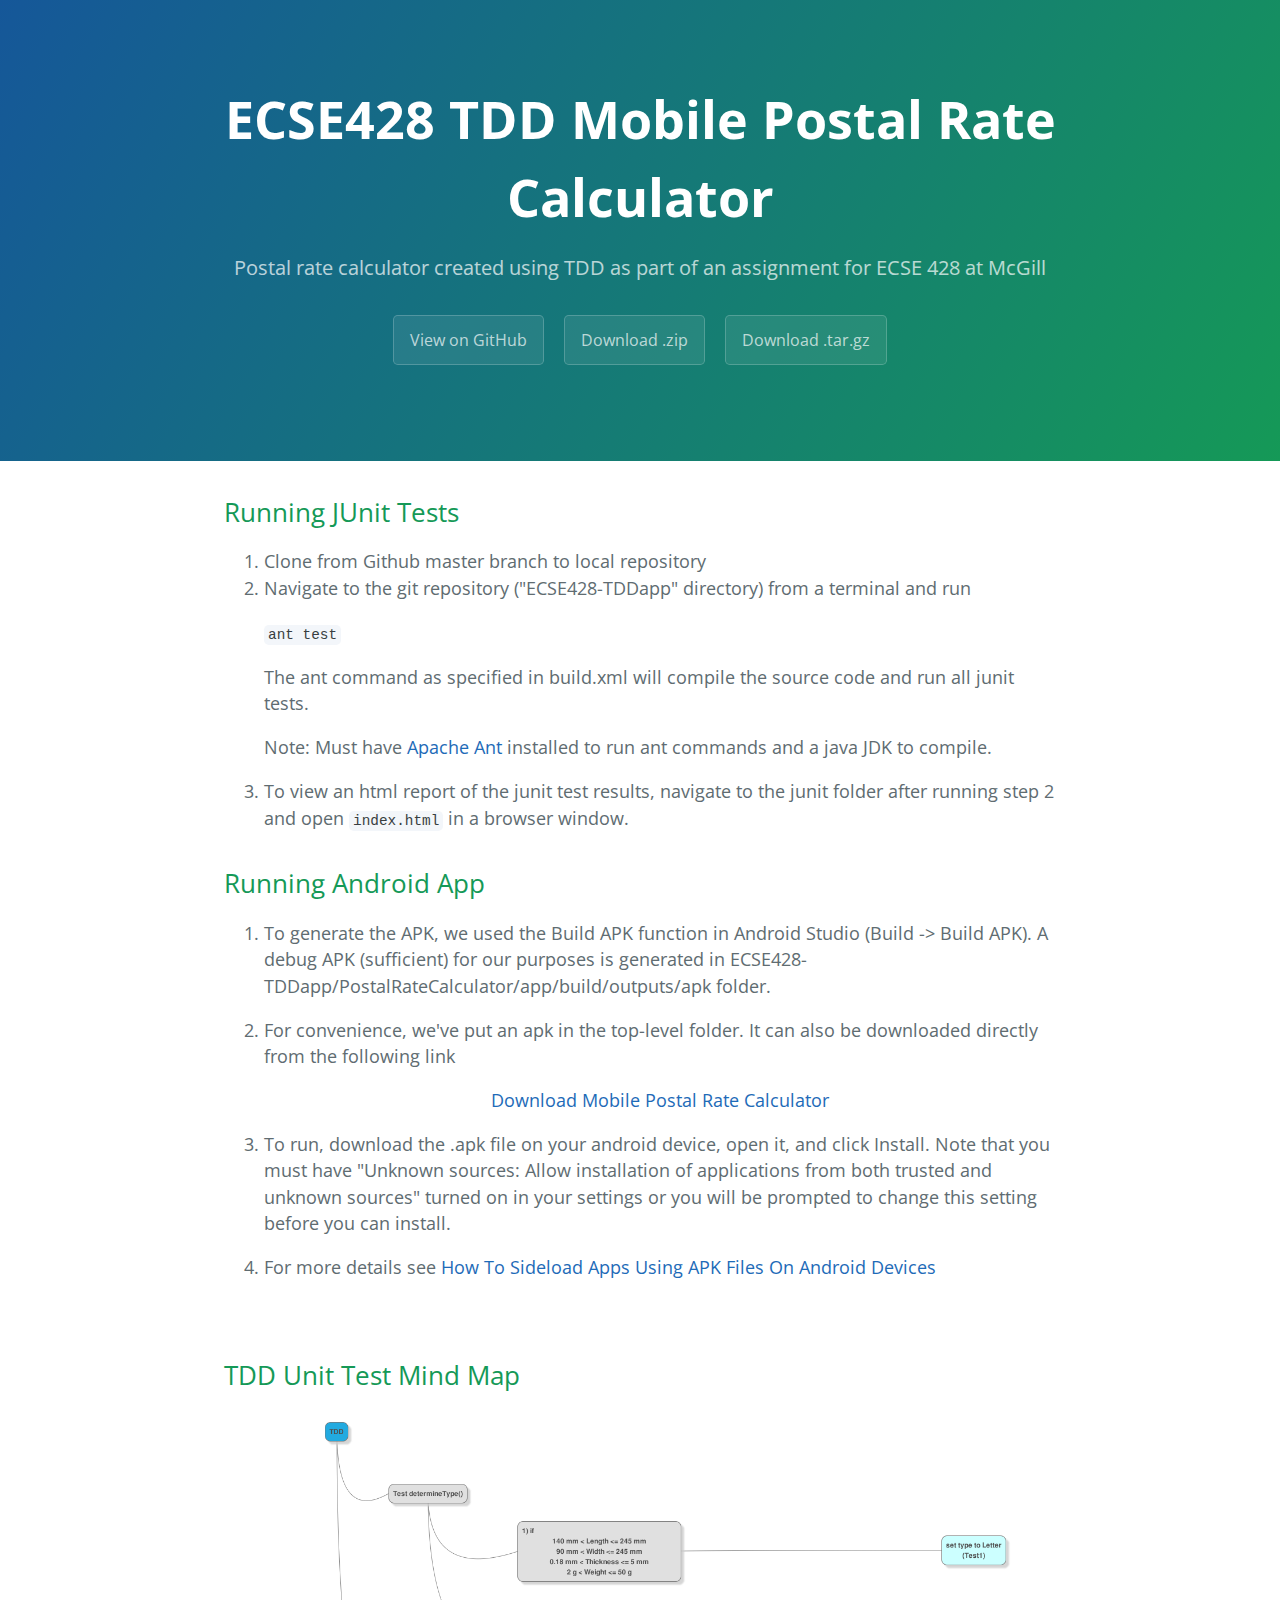
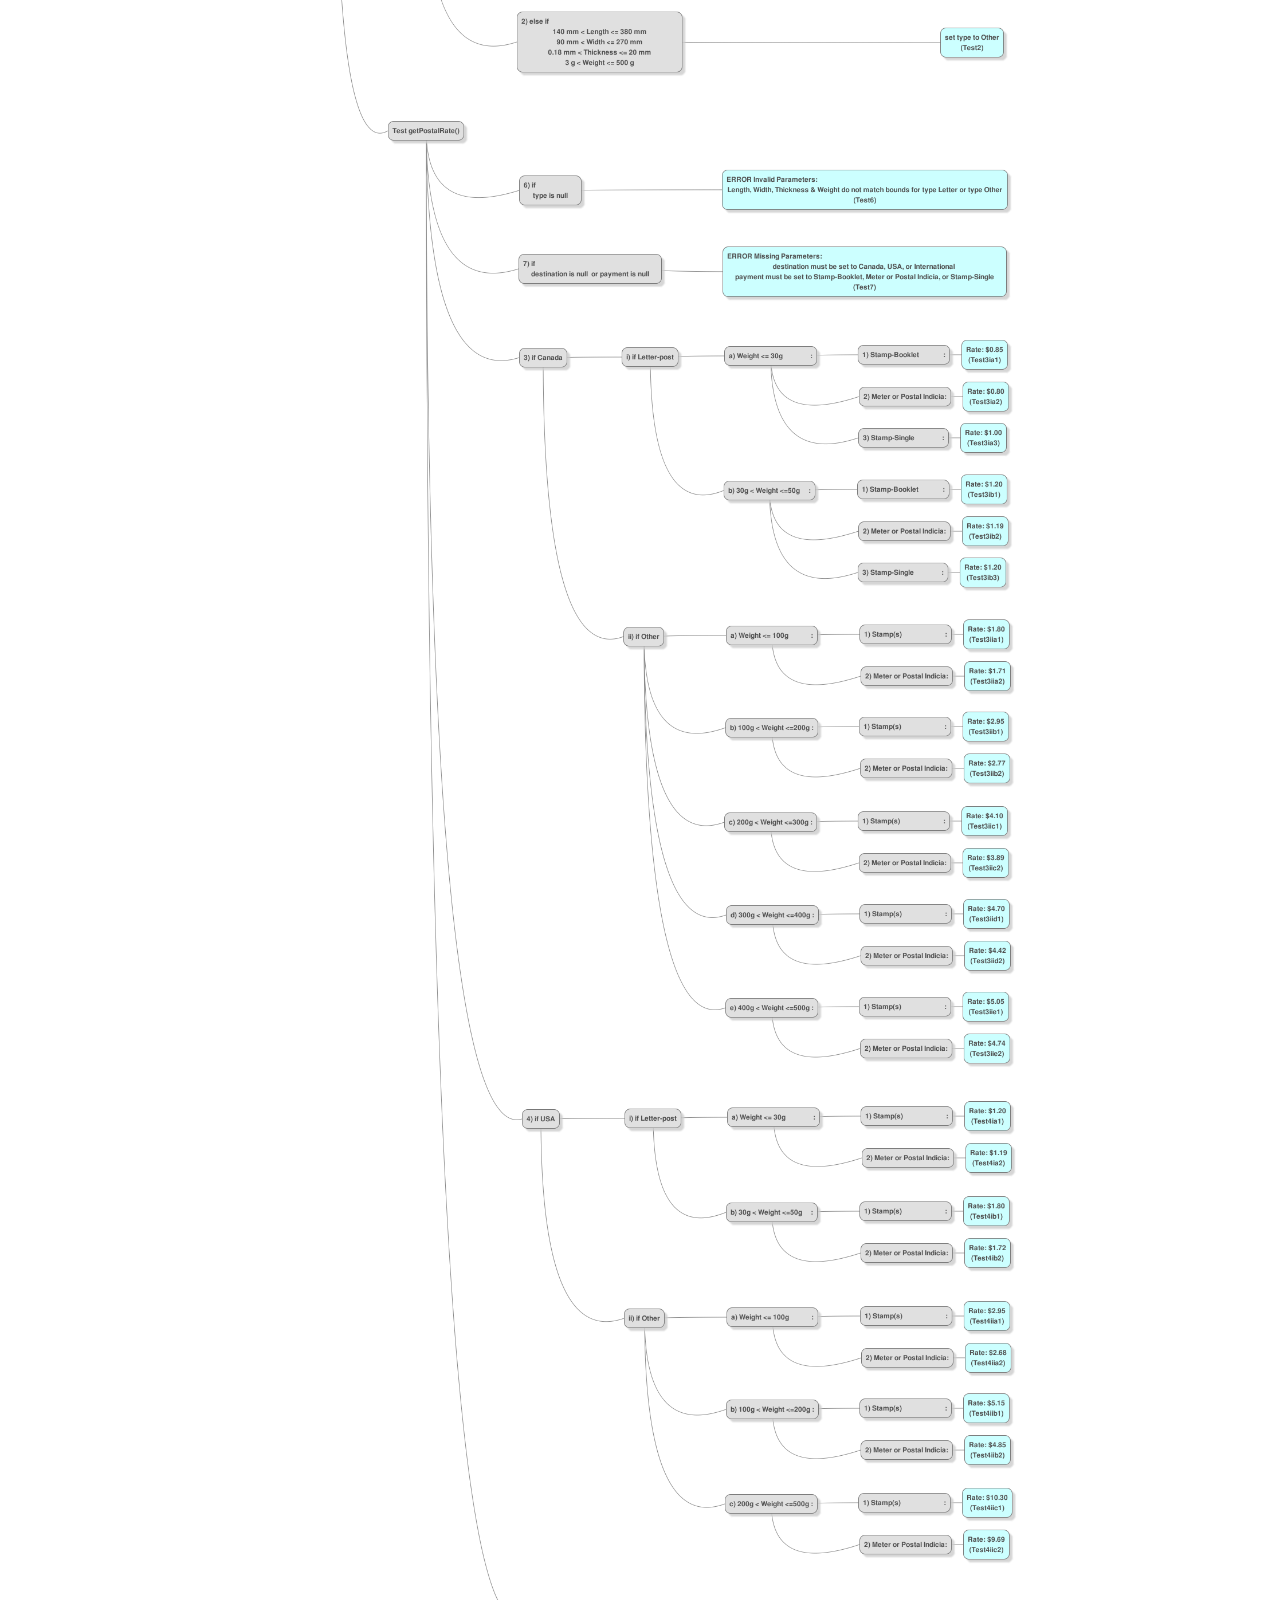
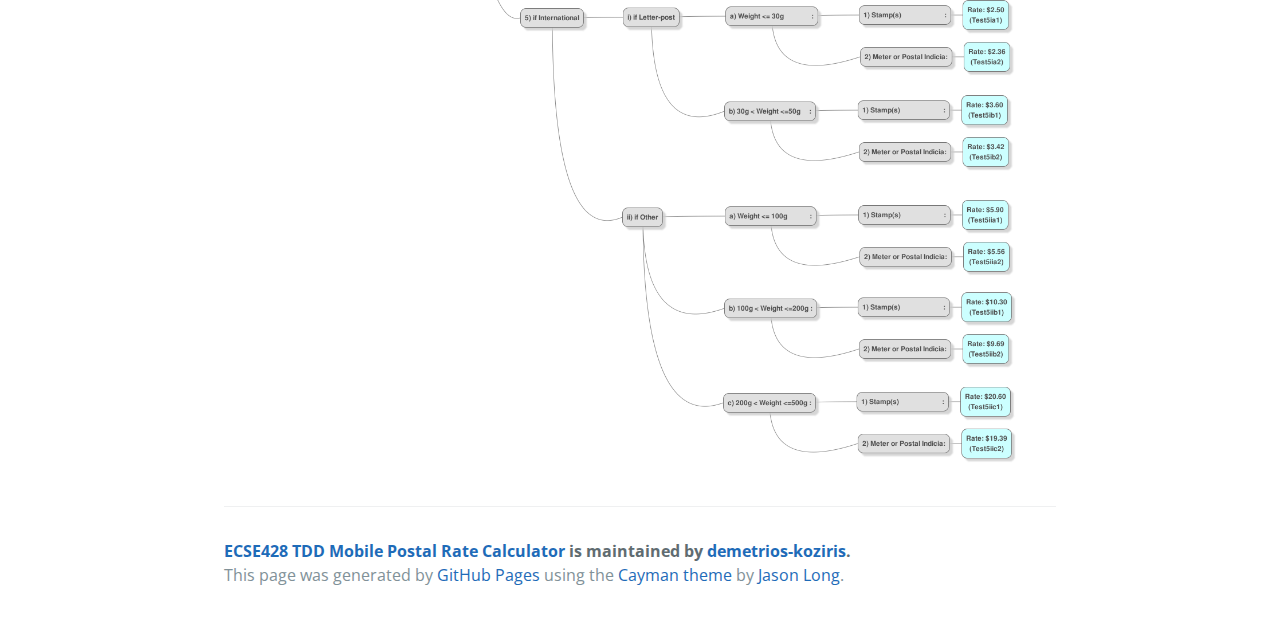
<file: index.html>
<!DOCTYPE html>
<html lang="en-us">
  <head>
    <meta charset="UTF-8">
    <title>ECSE428 TDD Mobile Postal Rate Calculator by demetrios-koziris</title>
    <meta name="viewport" content="width=device-width, initial-scale=1">
    <link rel="stylesheet" type="text/css" href="stylesheets/normalize.css" media="screen">
    <link href='https://fonts.googleapis.com/css?family=Open+Sans:400,700' rel='stylesheet' type='text/css'>
    <link rel="stylesheet" type="text/css" href="stylesheets/stylesheet.css" media="screen">
    <link rel="stylesheet" type="text/css" href="stylesheets/github-light.css" media="screen">
  </head>
  <body>
    <section class="page-header">
      <h1 class="project-name">ECSE428 TDD Mobile Postal Rate Calculator</h1>
      <h2 class="project-tagline">Postal rate calculator created using TDD as part of an assignment for ECSE 428 at McGill</h2>
      <a href="https://github.com/demetrios-koziris/ECSE428-TDDapp" class="btn">View on GitHub</a>
      <a href="https://github.com/demetrios-koziris/ECSE428-TDDapp/zipball/master" class="btn">Download .zip</a>
      <a href="https://github.com/demetrios-koziris/ECSE428-TDDapp/tarball/master" class="btn">Download .tar.gz</a>
    </section>

    <section class="main-content">
      <h2>
<a id="running-junit-tests" class="anchor" href="#running-junit-tests" aria-hidden="true"><span aria-hidden="true" class="octicon octicon-link"></span></a>Running JUnit Tests</h2>

<ol>
<li>Clone from Github master branch to local repository</li>
<li>
<p>Navigate to the git repository ("ECSE428-TDDapp" directory) from a terminal and run </p>

<p><code>ant test</code> </p>

<p>The ant command as specified in build.xml will compile the source code and run all junit tests.</p>

<p>Note: Must have <a href="https://ant.apache.org/bindownload.cgi">Apache Ant</a> installed to run ant commands and a java JDK to compile.</p>
</li>
<li>To view an html report of the junit test results, navigate to the junit folder after running step 2 and open <code>index.html</code> in a browser window. </li>
</ol>

<h2>
<a id="running-android-app" class="anchor" href="#running-android-app" aria-hidden="true"><span aria-hidden="true" class="octicon octicon-link"></span></a>Running Android App</h2>

<ol>
<li><p>To generate the APK, we used the Build APK function in Android Studio (Build -&gt; Build APK). A debug APK (sufficient) for our purposes is generated in ECSE428-TDDapp/PostalRateCalculator/app/build/outputs/apk folder. </p></li>
<li>
<p>For convenience, we've put an apk in the top-level folder. It can also be downloaded directly from the following link</p>

<p align="center">
<a href="https://raw.githubusercontent.com/demetrios-koziris/ECSE428-TDDapp/master/app-debug.apk">Download Mobile Postal Rate Calculator</a>
</p>
</li>
<li><p>To run, download the .apk file on your android device, open it, and click Install. Note that you must have "Unknown sources: Allow installation of applications from both trusted and unknown sources" turned on in your settings or you will be prompted to change this setting before you can install.</p></li>
<li><p>For more details see 
<a href="http://www.digitalcitizen.life/how-sideload-apps-using-apk-files-android-devices">How To Sideload Apps Using APK Files On Android Devices</a></p></li>
</ol>

<p><br></p>

<h2>
<a id="tdd-unit-test-mind-map" class="anchor" href="#tdd-unit-test-mind-map" aria-hidden="true"><span aria-hidden="true" class="octicon octicon-link"></span></a>TDD Unit Test Mind Map</h2>

<p align="center">
  <img src="TDD_MindMap.png">
</p>

      <footer class="site-footer">
        <span class="site-footer-owner"><a href="https://github.com/demetrios-koziris/ECSE428-TDDapp">ECSE428 TDD Mobile Postal Rate Calculator</a> is maintained by <a href="https://github.com/demetrios-koziris">demetrios-koziris</a>.</span>

        <span class="site-footer-credits">This page was generated by <a href="https://pages.github.com">GitHub Pages</a> using the <a href="https://github.com/jasonlong/cayman-theme">Cayman theme</a> by <a href="https://twitter.com/jasonlong">Jason Long</a>.</span>
      </footer>

    </section>

  
  </body>
</html>
</file>
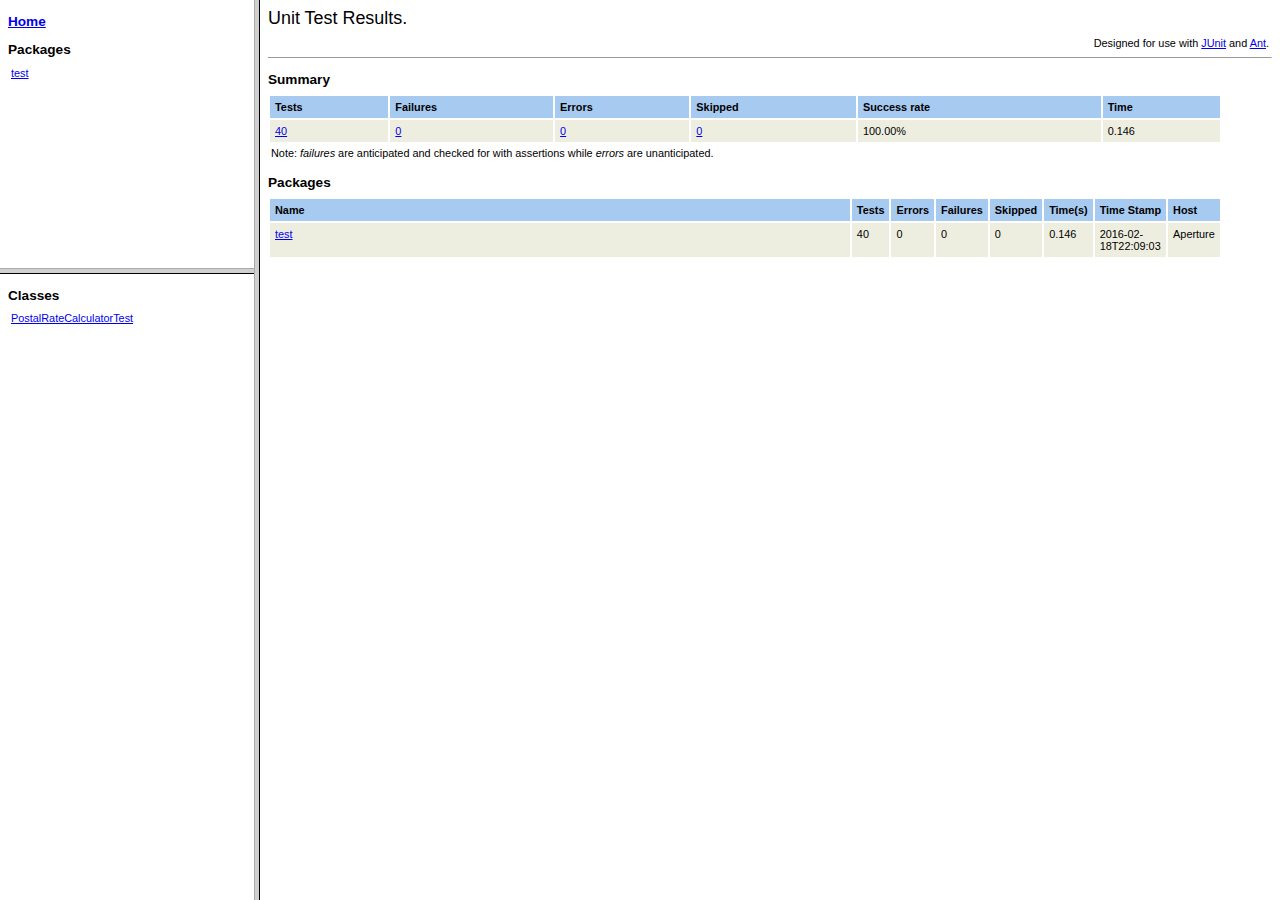
<file: junit/index.html>
<html xmlns:string="xalan://java.lang.String" xmlns:lxslt="http://xml.apache.org/xslt">
<head>
<META http-equiv="Content-Type" content="text/html; charset=UTF-8">
<title>Unit Test Results.</title>
</head>
<frameset cols="20%,80%">
<frameset rows="30%,70%">
<frame src="overview-frame.html" name="packageListFrame">
<frame src="allclasses-frame.html" name="classListFrame">
</frameset>
<frame src="overview-summary.html" name="classFrame">
<noframes>
<h2>Frame Alert</h2>
<p>
                This document is designed to be viewed using the frames feature. If you see this message, you are using a non-frame-capable web client.
            </p>
</noframes>
</frameset>
</html>
</file>
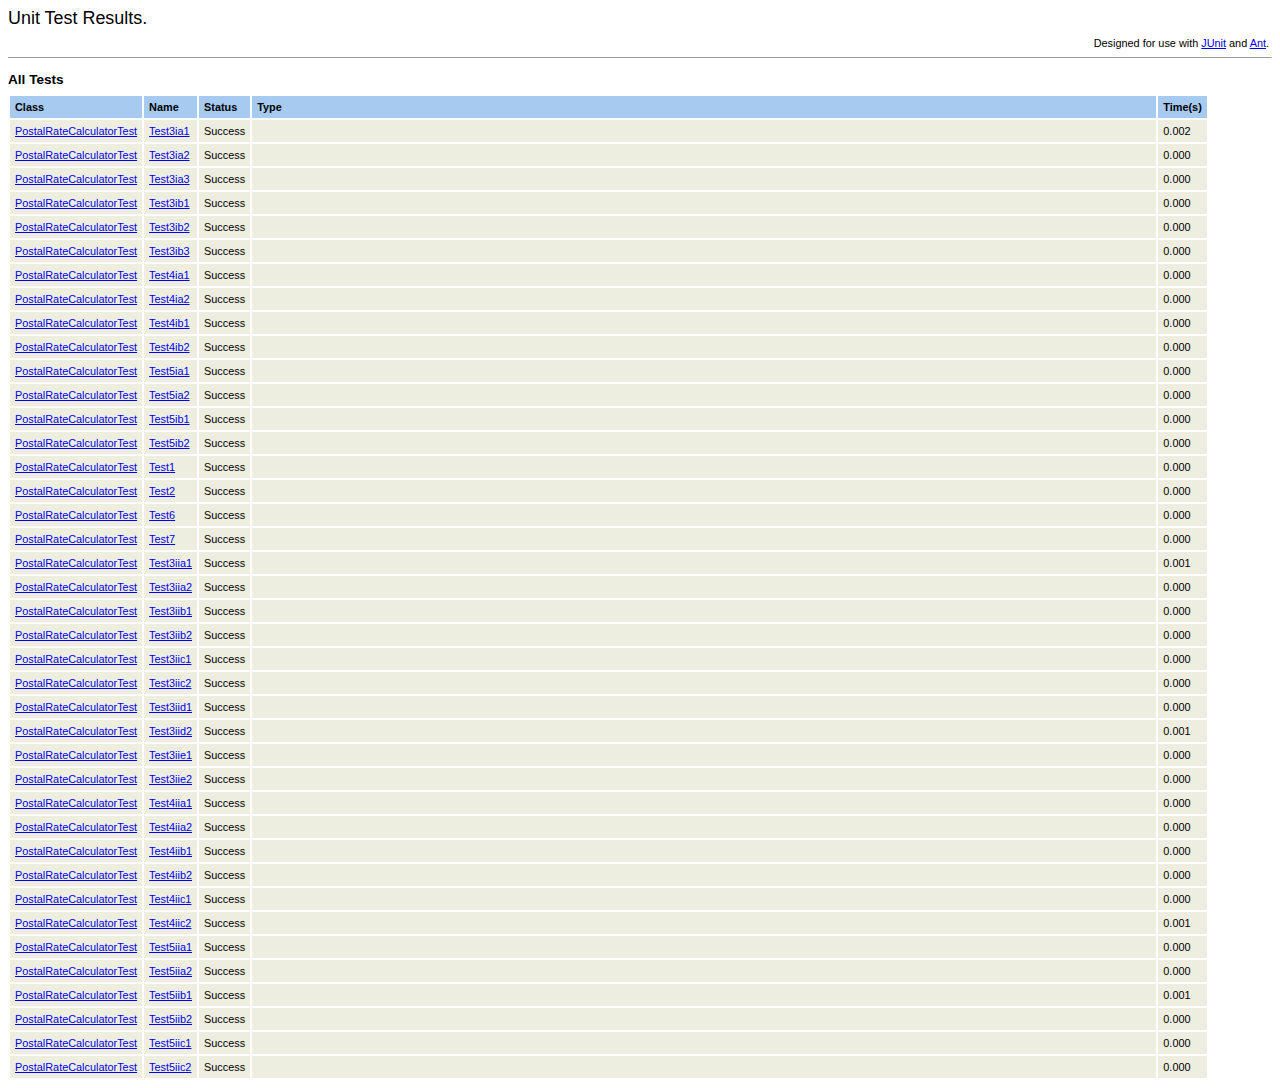
<file: junit/all-tests.html>
<html xmlns:string="xalan://java.lang.String" xmlns:lxslt="http://xml.apache.org/xslt">
<head>
<META http-equiv="Content-Type" content="text/html; charset=UTF-8">
<title>Unit Test Results: All Tests</title>
<link rel="stylesheet" type="text/css" title="Style" href="stylesheet.css">
</head>
<body onload="open('allclasses-frame.html','classListFrame')">
<h1>Unit Test Results.</h1>
<table width="100%">
<tr>
<td align="left"></td><td align="right">Designed for use with <a href="http://www.junit.org/">JUnit</a> and <a href="http://ant.apache.org/">Ant</a>.</td>
</tr>
</table>
<hr size="1">
<h2>All Tests</h2>
<table class="details" border="0" cellpadding="5" cellspacing="2" width="95%">
<tr valign="top">
<th>Class</th><th>Name</th><th>Status</th><th width="80%">Type</th><th nowrap>Time(s)</th>
</tr>
<tr valign="top" class="TableRowColor">
<td><a href="test/0_PostalRateCalculatorTest.html">PostalRateCalculatorTest</a></td><td><a name="Test3ia1"></a><a href="test/0_PostalRateCalculatorTest.html#Test3ia1">Test3ia1</a></td><td>Success</td><td></td><td>0.002</td>
</tr>
<tr valign="top" class="TableRowColor">
<td><a href="test/0_PostalRateCalculatorTest.html">PostalRateCalculatorTest</a></td><td><a name="Test3ia2"></a><a href="test/0_PostalRateCalculatorTest.html#Test3ia2">Test3ia2</a></td><td>Success</td><td></td><td>0.000</td>
</tr>
<tr valign="top" class="TableRowColor">
<td><a href="test/0_PostalRateCalculatorTest.html">PostalRateCalculatorTest</a></td><td><a name="Test3ia3"></a><a href="test/0_PostalRateCalculatorTest.html#Test3ia3">Test3ia3</a></td><td>Success</td><td></td><td>0.000</td>
</tr>
<tr valign="top" class="TableRowColor">
<td><a href="test/0_PostalRateCalculatorTest.html">PostalRateCalculatorTest</a></td><td><a name="Test3ib1"></a><a href="test/0_PostalRateCalculatorTest.html#Test3ib1">Test3ib1</a></td><td>Success</td><td></td><td>0.000</td>
</tr>
<tr valign="top" class="TableRowColor">
<td><a href="test/0_PostalRateCalculatorTest.html">PostalRateCalculatorTest</a></td><td><a name="Test3ib2"></a><a href="test/0_PostalRateCalculatorTest.html#Test3ib2">Test3ib2</a></td><td>Success</td><td></td><td>0.000</td>
</tr>
<tr valign="top" class="TableRowColor">
<td><a href="test/0_PostalRateCalculatorTest.html">PostalRateCalculatorTest</a></td><td><a name="Test3ib3"></a><a href="test/0_PostalRateCalculatorTest.html#Test3ib3">Test3ib3</a></td><td>Success</td><td></td><td>0.000</td>
</tr>
<tr valign="top" class="TableRowColor">
<td><a href="test/0_PostalRateCalculatorTest.html">PostalRateCalculatorTest</a></td><td><a name="Test4ia1"></a><a href="test/0_PostalRateCalculatorTest.html#Test4ia1">Test4ia1</a></td><td>Success</td><td></td><td>0.000</td>
</tr>
<tr valign="top" class="TableRowColor">
<td><a href="test/0_PostalRateCalculatorTest.html">PostalRateCalculatorTest</a></td><td><a name="Test4ia2"></a><a href="test/0_PostalRateCalculatorTest.html#Test4ia2">Test4ia2</a></td><td>Success</td><td></td><td>0.000</td>
</tr>
<tr valign="top" class="TableRowColor">
<td><a href="test/0_PostalRateCalculatorTest.html">PostalRateCalculatorTest</a></td><td><a name="Test4ib1"></a><a href="test/0_PostalRateCalculatorTest.html#Test4ib1">Test4ib1</a></td><td>Success</td><td></td><td>0.000</td>
</tr>
<tr valign="top" class="TableRowColor">
<td><a href="test/0_PostalRateCalculatorTest.html">PostalRateCalculatorTest</a></td><td><a name="Test4ib2"></a><a href="test/0_PostalRateCalculatorTest.html#Test4ib2">Test4ib2</a></td><td>Success</td><td></td><td>0.000</td>
</tr>
<tr valign="top" class="TableRowColor">
<td><a href="test/0_PostalRateCalculatorTest.html">PostalRateCalculatorTest</a></td><td><a name="Test5ia1"></a><a href="test/0_PostalRateCalculatorTest.html#Test5ia1">Test5ia1</a></td><td>Success</td><td></td><td>0.000</td>
</tr>
<tr valign="top" class="TableRowColor">
<td><a href="test/0_PostalRateCalculatorTest.html">PostalRateCalculatorTest</a></td><td><a name="Test5ia2"></a><a href="test/0_PostalRateCalculatorTest.html#Test5ia2">Test5ia2</a></td><td>Success</td><td></td><td>0.000</td>
</tr>
<tr valign="top" class="TableRowColor">
<td><a href="test/0_PostalRateCalculatorTest.html">PostalRateCalculatorTest</a></td><td><a name="Test5ib1"></a><a href="test/0_PostalRateCalculatorTest.html#Test5ib1">Test5ib1</a></td><td>Success</td><td></td><td>0.000</td>
</tr>
<tr valign="top" class="TableRowColor">
<td><a href="test/0_PostalRateCalculatorTest.html">PostalRateCalculatorTest</a></td><td><a name="Test5ib2"></a><a href="test/0_PostalRateCalculatorTest.html#Test5ib2">Test5ib2</a></td><td>Success</td><td></td><td>0.000</td>
</tr>
<tr valign="top" class="TableRowColor">
<td><a href="test/0_PostalRateCalculatorTest.html">PostalRateCalculatorTest</a></td><td><a name="Test1"></a><a href="test/0_PostalRateCalculatorTest.html#Test1">Test1</a></td><td>Success</td><td></td><td>0.000</td>
</tr>
<tr valign="top" class="TableRowColor">
<td><a href="test/0_PostalRateCalculatorTest.html">PostalRateCalculatorTest</a></td><td><a name="Test2"></a><a href="test/0_PostalRateCalculatorTest.html#Test2">Test2</a></td><td>Success</td><td></td><td>0.000</td>
</tr>
<tr valign="top" class="TableRowColor">
<td><a href="test/0_PostalRateCalculatorTest.html">PostalRateCalculatorTest</a></td><td><a name="Test6"></a><a href="test/0_PostalRateCalculatorTest.html#Test6">Test6</a></td><td>Success</td><td></td><td>0.000</td>
</tr>
<tr valign="top" class="TableRowColor">
<td><a href="test/0_PostalRateCalculatorTest.html">PostalRateCalculatorTest</a></td><td><a name="Test7"></a><a href="test/0_PostalRateCalculatorTest.html#Test7">Test7</a></td><td>Success</td><td></td><td>0.000</td>
</tr>
<tr valign="top" class="TableRowColor">
<td><a href="test/0_PostalRateCalculatorTest.html">PostalRateCalculatorTest</a></td><td><a name="Test3iia1"></a><a href="test/0_PostalRateCalculatorTest.html#Test3iia1">Test3iia1</a></td><td>Success</td><td></td><td>0.001</td>
</tr>
<tr valign="top" class="TableRowColor">
<td><a href="test/0_PostalRateCalculatorTest.html">PostalRateCalculatorTest</a></td><td><a name="Test3iia2"></a><a href="test/0_PostalRateCalculatorTest.html#Test3iia2">Test3iia2</a></td><td>Success</td><td></td><td>0.000</td>
</tr>
<tr valign="top" class="TableRowColor">
<td><a href="test/0_PostalRateCalculatorTest.html">PostalRateCalculatorTest</a></td><td><a name="Test3iib1"></a><a href="test/0_PostalRateCalculatorTest.html#Test3iib1">Test3iib1</a></td><td>Success</td><td></td><td>0.000</td>
</tr>
<tr valign="top" class="TableRowColor">
<td><a href="test/0_PostalRateCalculatorTest.html">PostalRateCalculatorTest</a></td><td><a name="Test3iib2"></a><a href="test/0_PostalRateCalculatorTest.html#Test3iib2">Test3iib2</a></td><td>Success</td><td></td><td>0.000</td>
</tr>
<tr valign="top" class="TableRowColor">
<td><a href="test/0_PostalRateCalculatorTest.html">PostalRateCalculatorTest</a></td><td><a name="Test3iic1"></a><a href="test/0_PostalRateCalculatorTest.html#Test3iic1">Test3iic1</a></td><td>Success</td><td></td><td>0.000</td>
</tr>
<tr valign="top" class="TableRowColor">
<td><a href="test/0_PostalRateCalculatorTest.html">PostalRateCalculatorTest</a></td><td><a name="Test3iic2"></a><a href="test/0_PostalRateCalculatorTest.html#Test3iic2">Test3iic2</a></td><td>Success</td><td></td><td>0.000</td>
</tr>
<tr valign="top" class="TableRowColor">
<td><a href="test/0_PostalRateCalculatorTest.html">PostalRateCalculatorTest</a></td><td><a name="Test3iid1"></a><a href="test/0_PostalRateCalculatorTest.html#Test3iid1">Test3iid1</a></td><td>Success</td><td></td><td>0.000</td>
</tr>
<tr valign="top" class="TableRowColor">
<td><a href="test/0_PostalRateCalculatorTest.html">PostalRateCalculatorTest</a></td><td><a name="Test3iid2"></a><a href="test/0_PostalRateCalculatorTest.html#Test3iid2">Test3iid2</a></td><td>Success</td><td></td><td>0.001</td>
</tr>
<tr valign="top" class="TableRowColor">
<td><a href="test/0_PostalRateCalculatorTest.html">PostalRateCalculatorTest</a></td><td><a name="Test3iie1"></a><a href="test/0_PostalRateCalculatorTest.html#Test3iie1">Test3iie1</a></td><td>Success</td><td></td><td>0.000</td>
</tr>
<tr valign="top" class="TableRowColor">
<td><a href="test/0_PostalRateCalculatorTest.html">PostalRateCalculatorTest</a></td><td><a name="Test3iie2"></a><a href="test/0_PostalRateCalculatorTest.html#Test3iie2">Test3iie2</a></td><td>Success</td><td></td><td>0.000</td>
</tr>
<tr valign="top" class="TableRowColor">
<td><a href="test/0_PostalRateCalculatorTest.html">PostalRateCalculatorTest</a></td><td><a name="Test4iia1"></a><a href="test/0_PostalRateCalculatorTest.html#Test4iia1">Test4iia1</a></td><td>Success</td><td></td><td>0.000</td>
</tr>
<tr valign="top" class="TableRowColor">
<td><a href="test/0_PostalRateCalculatorTest.html">PostalRateCalculatorTest</a></td><td><a name="Test4iia2"></a><a href="test/0_PostalRateCalculatorTest.html#Test4iia2">Test4iia2</a></td><td>Success</td><td></td><td>0.000</td>
</tr>
<tr valign="top" class="TableRowColor">
<td><a href="test/0_PostalRateCalculatorTest.html">PostalRateCalculatorTest</a></td><td><a name="Test4iib1"></a><a href="test/0_PostalRateCalculatorTest.html#Test4iib1">Test4iib1</a></td><td>Success</td><td></td><td>0.000</td>
</tr>
<tr valign="top" class="TableRowColor">
<td><a href="test/0_PostalRateCalculatorTest.html">PostalRateCalculatorTest</a></td><td><a name="Test4iib2"></a><a href="test/0_PostalRateCalculatorTest.html#Test4iib2">Test4iib2</a></td><td>Success</td><td></td><td>0.000</td>
</tr>
<tr valign="top" class="TableRowColor">
<td><a href="test/0_PostalRateCalculatorTest.html">PostalRateCalculatorTest</a></td><td><a name="Test4iic1"></a><a href="test/0_PostalRateCalculatorTest.html#Test4iic1">Test4iic1</a></td><td>Success</td><td></td><td>0.000</td>
</tr>
<tr valign="top" class="TableRowColor">
<td><a href="test/0_PostalRateCalculatorTest.html">PostalRateCalculatorTest</a></td><td><a name="Test4iic2"></a><a href="test/0_PostalRateCalculatorTest.html#Test4iic2">Test4iic2</a></td><td>Success</td><td></td><td>0.001</td>
</tr>
<tr valign="top" class="TableRowColor">
<td><a href="test/0_PostalRateCalculatorTest.html">PostalRateCalculatorTest</a></td><td><a name="Test5iia1"></a><a href="test/0_PostalRateCalculatorTest.html#Test5iia1">Test5iia1</a></td><td>Success</td><td></td><td>0.000</td>
</tr>
<tr valign="top" class="TableRowColor">
<td><a href="test/0_PostalRateCalculatorTest.html">PostalRateCalculatorTest</a></td><td><a name="Test5iia2"></a><a href="test/0_PostalRateCalculatorTest.html#Test5iia2">Test5iia2</a></td><td>Success</td><td></td><td>0.000</td>
</tr>
<tr valign="top" class="TableRowColor">
<td><a href="test/0_PostalRateCalculatorTest.html">PostalRateCalculatorTest</a></td><td><a name="Test5iib1"></a><a href="test/0_PostalRateCalculatorTest.html#Test5iib1">Test5iib1</a></td><td>Success</td><td></td><td>0.001</td>
</tr>
<tr valign="top" class="TableRowColor">
<td><a href="test/0_PostalRateCalculatorTest.html">PostalRateCalculatorTest</a></td><td><a name="Test5iib2"></a><a href="test/0_PostalRateCalculatorTest.html#Test5iib2">Test5iib2</a></td><td>Success</td><td></td><td>0.000</td>
</tr>
<tr valign="top" class="TableRowColor">
<td><a href="test/0_PostalRateCalculatorTest.html">PostalRateCalculatorTest</a></td><td><a name="Test5iic1"></a><a href="test/0_PostalRateCalculatorTest.html#Test5iic1">Test5iic1</a></td><td>Success</td><td></td><td>0.000</td>
</tr>
<tr valign="top" class="TableRowColor">
<td><a href="test/0_PostalRateCalculatorTest.html">PostalRateCalculatorTest</a></td><td><a name="Test5iic2"></a><a href="test/0_PostalRateCalculatorTest.html#Test5iic2">Test5iic2</a></td><td>Success</td><td></td><td>0.000</td>
</tr>
</table>
</body>
</html>
</file>
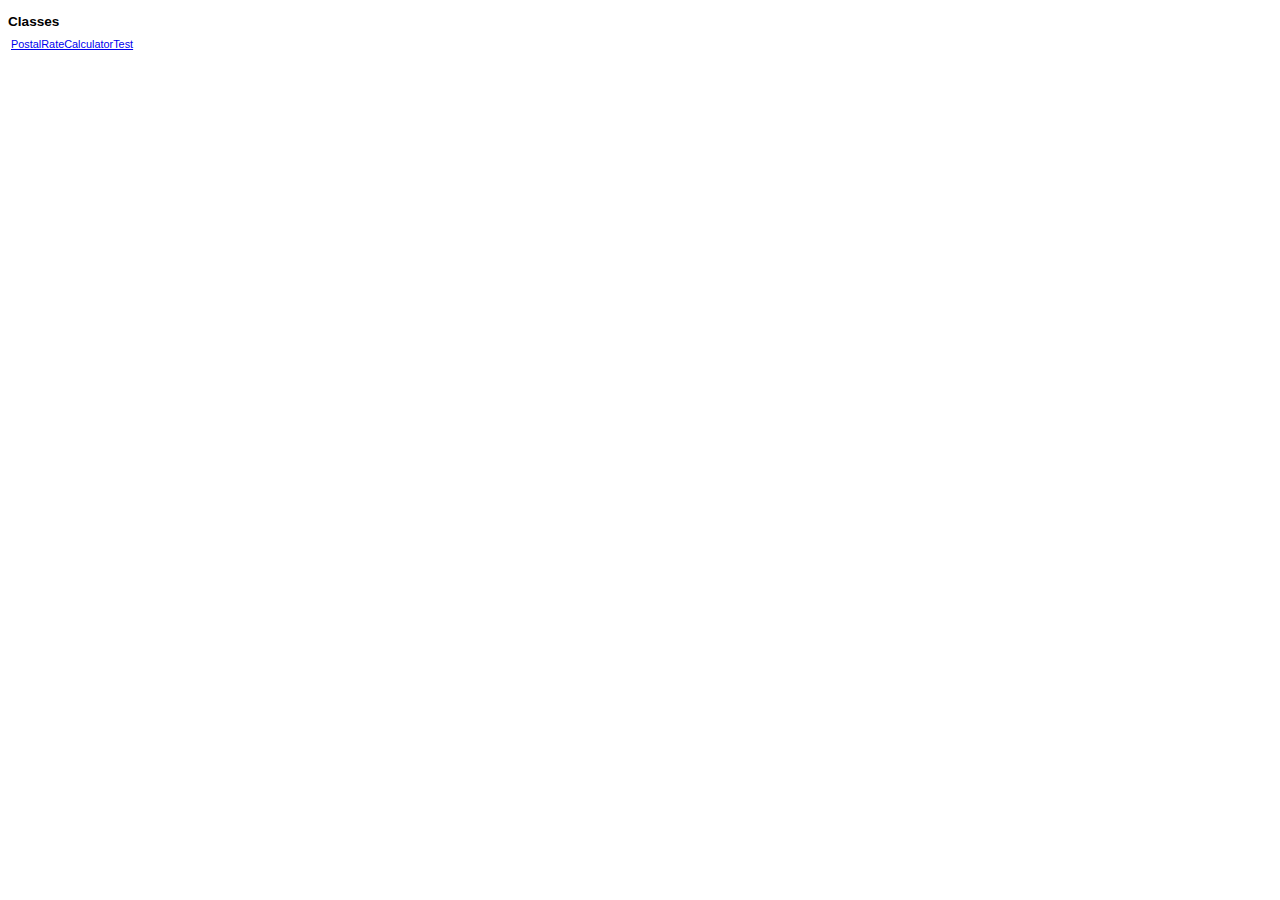
<file: junit/allclasses-frame.html>
<html xmlns:string="xalan://java.lang.String" xmlns:lxslt="http://xml.apache.org/xslt">
<head>
<META http-equiv="Content-Type" content="text/html; charset=UTF-8">
<title>All Unit Test Classes</title>
<link rel="stylesheet" type="text/css" title="Style" href="stylesheet.css">
</head>
<body>
<h2>Classes</h2>
<table width="100%">
<tr>
<td nowrap><a target="classFrame" href="test/0_PostalRateCalculatorTest.html">PostalRateCalculatorTest</a></td>
</tr>
</table>
</body>
</html>
</file>
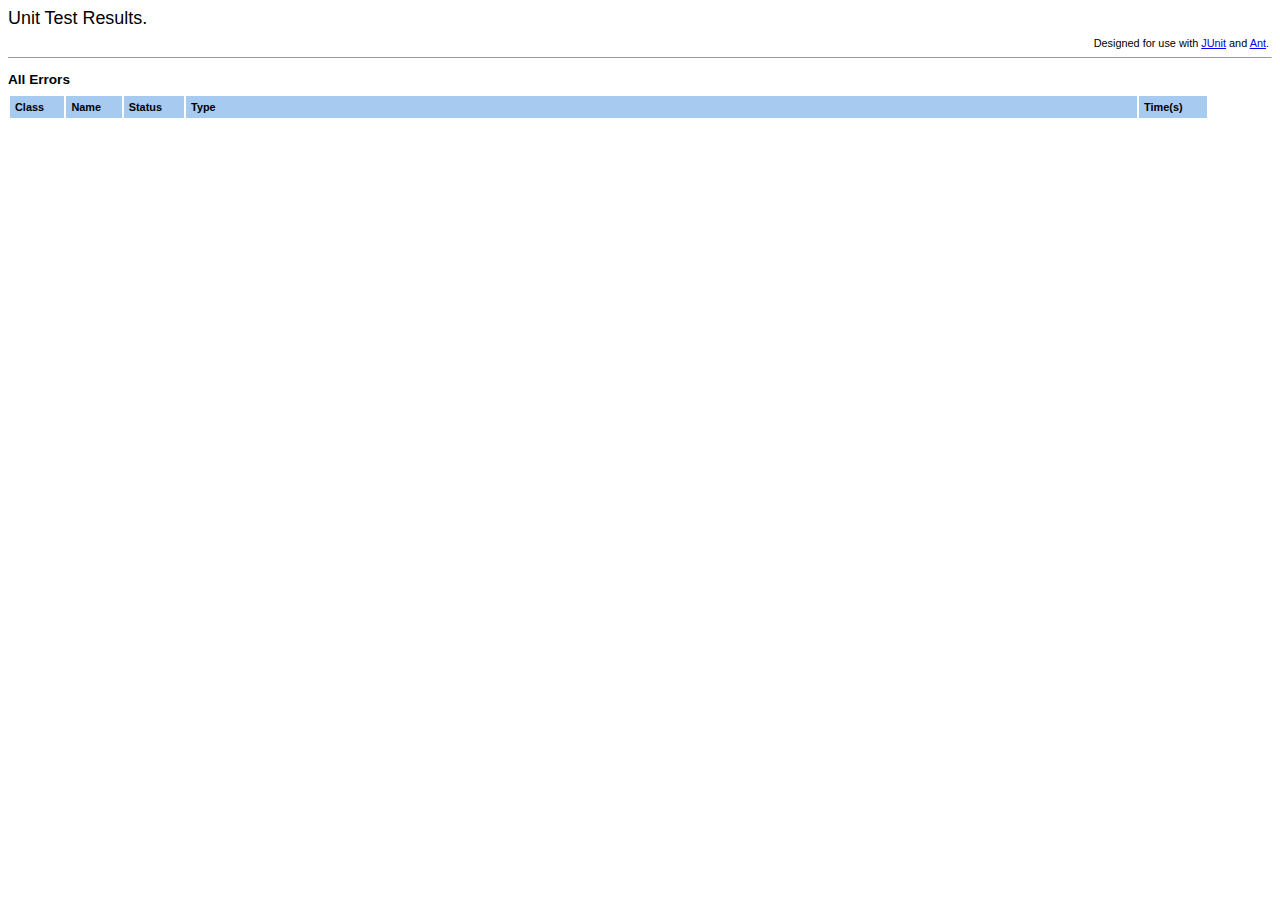
<file: junit/alltests-errors.html>
<html xmlns:string="xalan://java.lang.String" xmlns:lxslt="http://xml.apache.org/xslt">
<head>
<META http-equiv="Content-Type" content="text/html; charset=UTF-8">
<title>Unit Test Results: All Errors</title>
<link rel="stylesheet" type="text/css" title="Style" href="stylesheet.css">
</head>
<body onload="open('allclasses-frame.html','classListFrame')">
<h1>Unit Test Results.</h1>
<table width="100%">
<tr>
<td align="left"></td><td align="right">Designed for use with <a href="http://www.junit.org/">JUnit</a> and <a href="http://ant.apache.org/">Ant</a>.</td>
</tr>
</table>
<hr size="1">
<h2>All Errors</h2>
<table class="details" border="0" cellpadding="5" cellspacing="2" width="95%">
<tr valign="top">
<th>Class</th><th>Name</th><th>Status</th><th width="80%">Type</th><th nowrap>Time(s)</th>
</tr>
</table>
</body>
</html>
</file>
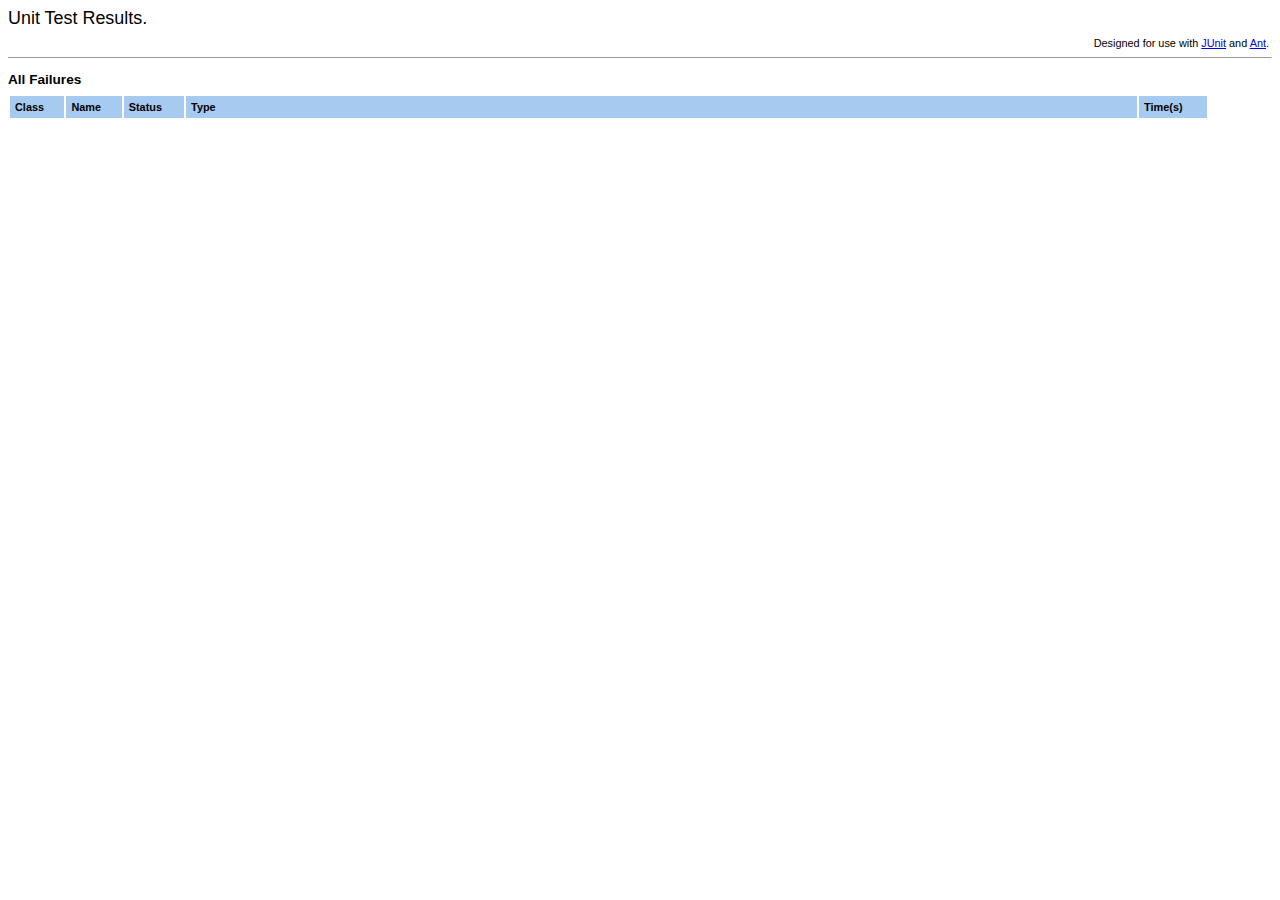
<file: junit/alltests-fails.html>
<html xmlns:string="xalan://java.lang.String" xmlns:lxslt="http://xml.apache.org/xslt">
<head>
<META http-equiv="Content-Type" content="text/html; charset=UTF-8">
<title>Unit Test Results: All Failures</title>
<link rel="stylesheet" type="text/css" title="Style" href="stylesheet.css">
</head>
<body onload="open('allclasses-frame.html','classListFrame')">
<h1>Unit Test Results.</h1>
<table width="100%">
<tr>
<td align="left"></td><td align="right">Designed for use with <a href="http://www.junit.org/">JUnit</a> and <a href="http://ant.apache.org/">Ant</a>.</td>
</tr>
</table>
<hr size="1">
<h2>All Failures</h2>
<table class="details" border="0" cellpadding="5" cellspacing="2" width="95%">
<tr valign="top">
<th>Class</th><th>Name</th><th>Status</th><th width="80%">Type</th><th nowrap>Time(s)</th>
</tr>
</table>
</body>
</html>
</file>
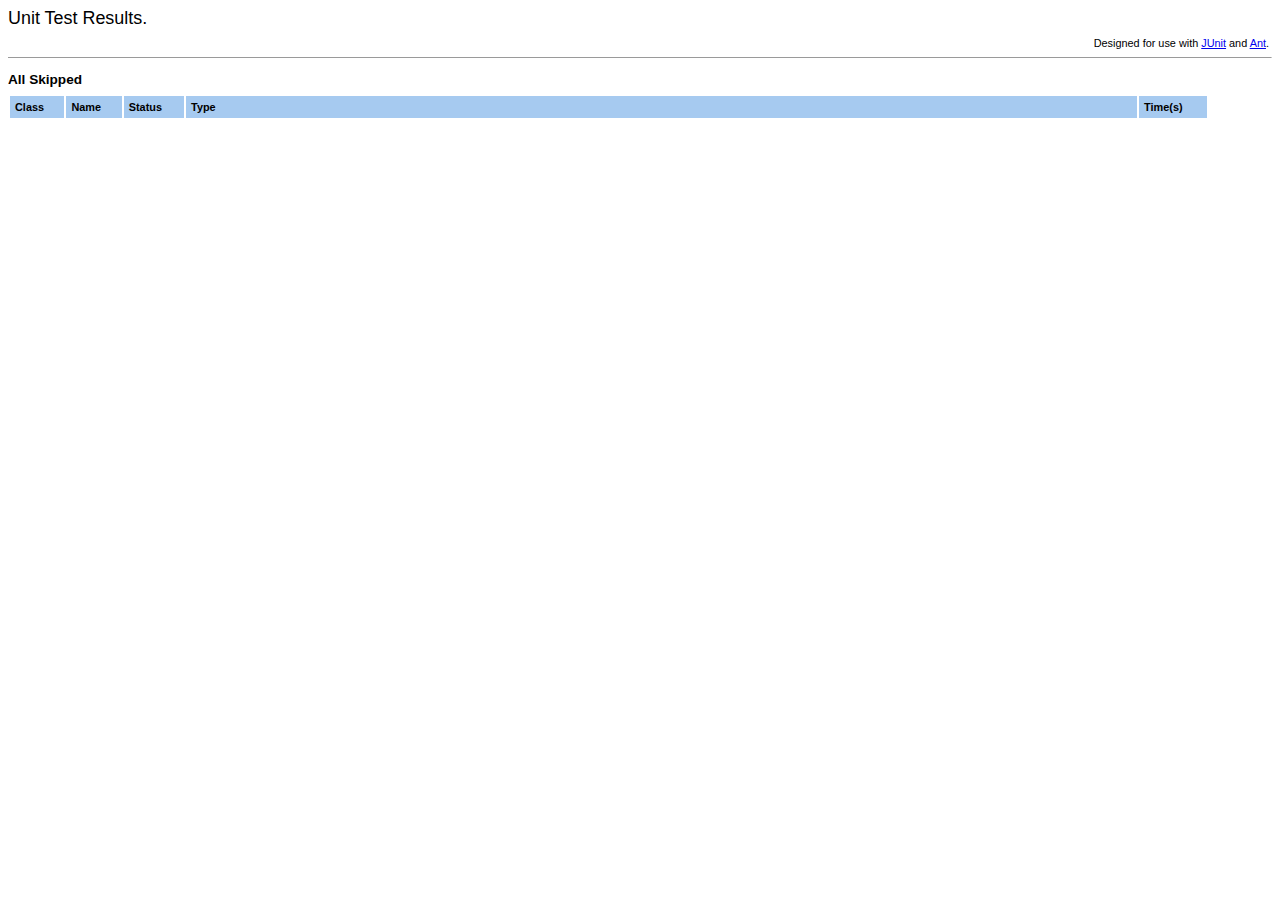
<file: junit/alltests-skipped.html>
<html xmlns:string="xalan://java.lang.String" xmlns:lxslt="http://xml.apache.org/xslt">
<head>
<META http-equiv="Content-Type" content="text/html; charset=UTF-8">
<title>Unit Test Results: All Skipped</title>
<link rel="stylesheet" type="text/css" title="Style" href="stylesheet.css">
</head>
<body onload="open('allclasses-frame.html','classListFrame')">
<h1>Unit Test Results.</h1>
<table width="100%">
<tr>
<td align="left"></td><td align="right">Designed for use with <a href="http://www.junit.org/">JUnit</a> and <a href="http://ant.apache.org/">Ant</a>.</td>
</tr>
</table>
<hr size="1">
<h2>All Skipped</h2>
<table class="details" border="0" cellpadding="5" cellspacing="2" width="95%">
<tr valign="top">
<th>Class</th><th>Name</th><th>Status</th><th width="80%">Type</th><th nowrap>Time(s)</th>
</tr>
</table>
</body>
</html>
</file>
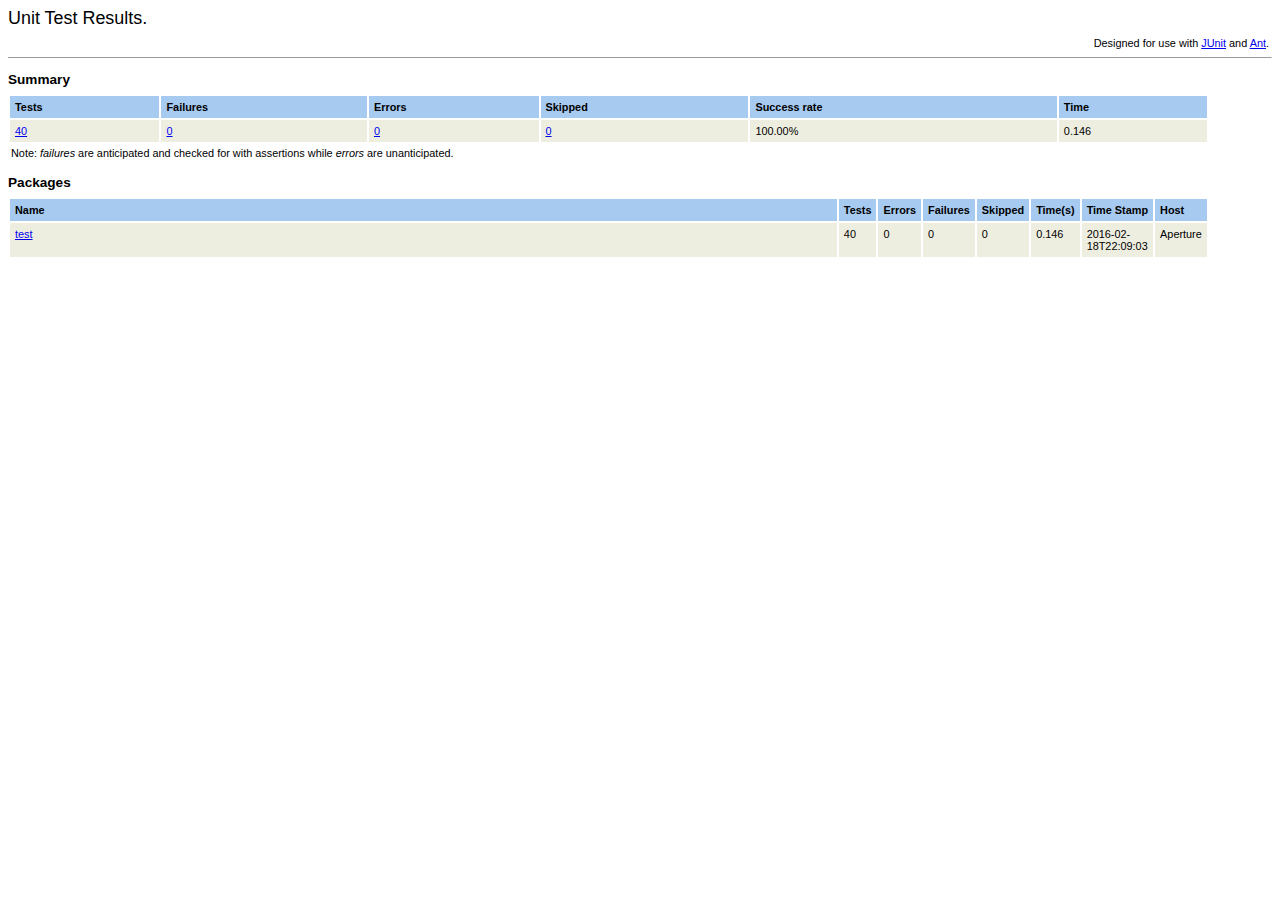
<file: junit/overview-summary.html>
<html xmlns:string="xalan://java.lang.String" xmlns:lxslt="http://xml.apache.org/xslt">
<head>
<META http-equiv="Content-Type" content="text/html; charset=UTF-8">
<title>Unit Test Results: Summary</title>
<link rel="stylesheet" type="text/css" title="Style" href="stylesheet.css">
</head>
<body onload="open('allclasses-frame.html','classListFrame')">
<h1>Unit Test Results.</h1>
<table width="100%">
<tr>
<td align="left"></td><td align="right">Designed for use with <a href="http://www.junit.org/">JUnit</a> and <a href="http://ant.apache.org/">Ant</a>.</td>
</tr>
</table>
<hr size="1">
<h2>Summary</h2>
<table class="details" border="0" cellpadding="5" cellspacing="2" width="95%">
<tr valign="top">
<th>Tests</th><th>Failures</th><th>Errors</th><th>Skipped</th><th>Success rate</th><th>Time</th>
</tr>
<tr valign="top" class="Pass">
<td><a title="Display all tests" href="all-tests.html">40</a></td><td><a title="Display all failures" href="alltests-fails.html">0</a></td><td><a title="Display all errors" href="alltests-errors.html">0</a></td><td><a title="Display all skipped test" href="alltests-skipped.html">0</a></td><td>100.00%</td><td>0.146</td>
</tr>
</table>
<table border="0" width="95%">
<tr>
<td style="text-align: justify;">
        Note: <em>failures</em> are anticipated and checked for with assertions while <em>errors</em> are unanticipated.
        </td>
</tr>
</table>
<h2>Packages</h2>
<table class="details" border="0" cellpadding="5" cellspacing="2" width="95%">
<tr valign="top">
<th width="80%">Name</th><th>Tests</th><th>Errors</th><th>Failures</th><th>Skipped</th><th nowrap>Time(s)</th><th nowrap>Time Stamp</th><th>Host</th>
</tr>
<tr valign="top" class="Pass">
<td><a href="./test/package-summary.html">test</a></td><td>40</td><td>0</td><td>0</td><td>0</td><td>0.146</td><td>2016-02-18T22:09:03</td><td>Aperture</td>
</tr>
</table>
</body>
</html>
</file>
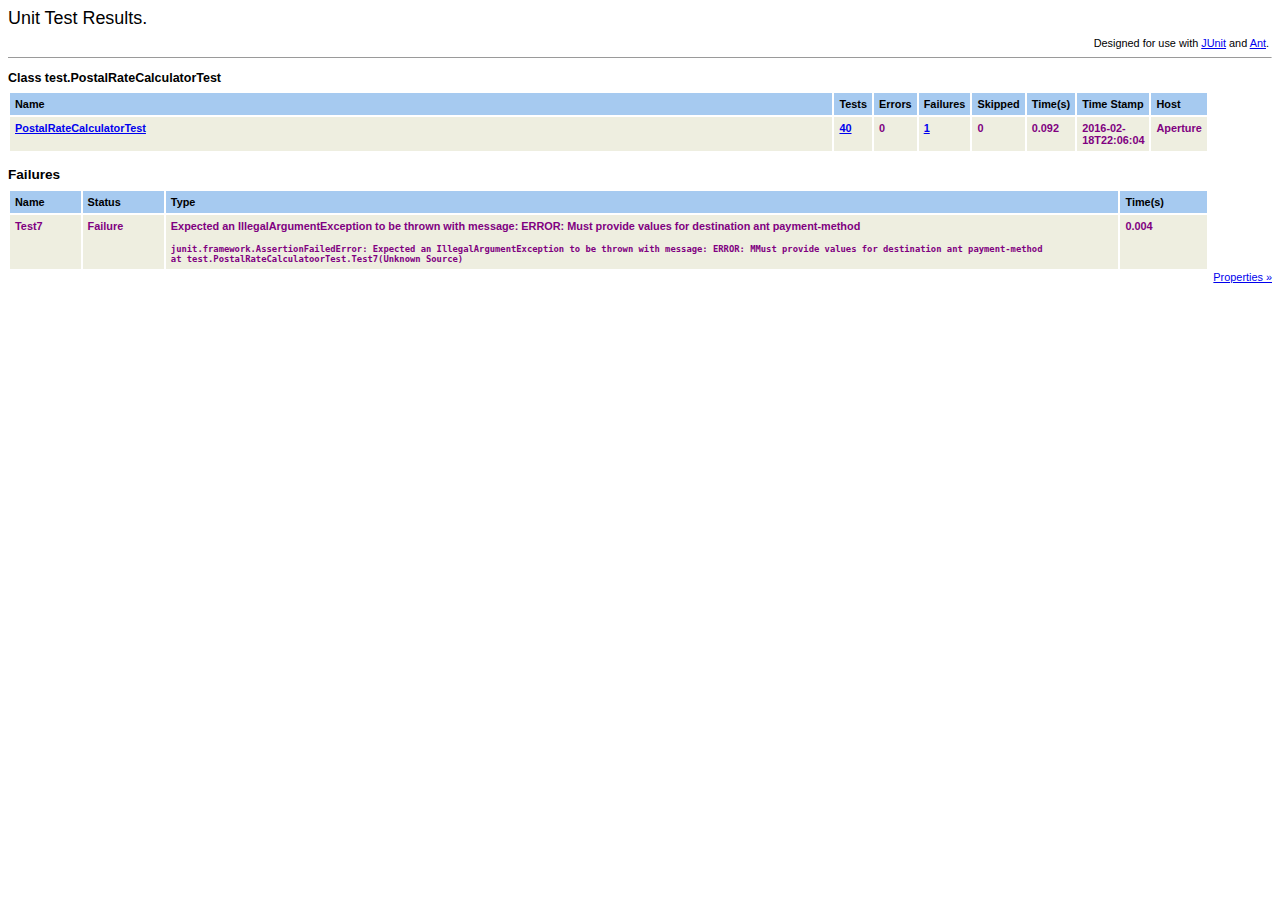
<file: junit/test/0_PostalRateCalculatorTest-fails.html>
<html xmlns:string="xalan://java.lang.String" xmlns:lxslt="http://xml.apache.org/xslt">
<head>
<META http-equiv="Content-Type" content="text/html; charset=UTF-8">
<title>Unit Test Results: test.PostalRateCalculatorTest</title>
<link rel="stylesheet" type="text/css" title="Style" href="../stylesheet.css">
<script type="text/javascript" language="JavaScript">
        var TestCases = new Array();
        var cur;
        
    cur = TestCases['test.PostalRateCalculatorTest'] = new Array();
    
        cur['ant.core.lib'] = 'C:\\Program Files\\apache-ant-1.9.6\\lib\\ant.jar';
    
        cur['ant.file'] = 'C:\\Users\\Demetrios\\Documents\\GitHub\\ECSE428-TDDapp\\build.xml';
    
        cur['ant.file.PostalRateCalculator'] = 'C:\\Users\\Demetrios\\Documents\\GitHub\\ECSE428-TDDapp\\build.xml';
    
        cur['ant.file.type'] = 'file';
    
        cur['ant.file.type.PostalRateCalculator'] = 'file';
    
        cur['ant.home'] = 'C:/Program Files/apache-ant-1.9.6';
    
        cur['ant.java.version'] = '1.8';
    
        cur['ant.library.dir'] = 'C:/Program Files/apache-ant-1.9.6/lib';
    
        cur['ant.project.default-target'] = 'compile';
    
        cur['ant.project.invoked-targets'] = 'test';
    
        cur['ant.project.name'] = 'PostalRateCalculator';
    
        cur['ant.version'] = 'Apache Ant(TM) version 1.9.6 compiled on June 29 2015';
    
        cur['awt.toolkit'] = 'sun.awt.windows.WToolkit';
    
        cur['basedir'] = 'C:\\Users\\Demetrios\\Documents\\GitHub\\ECSE428-TDDapp';
    
        cur['blddir'] = 'C:\\Users\\Demetrios\\Documents\\GitHub\\ECSE428-TDDapp\\bin';
    
        cur['classdir'] = 'C:\\Users\\Demetrios\\Documents\\GitHub\\ECSE428-TDDapp\\bin';
    
        cur['env.=::'] = '::\\';
    
        cur['env.ACLOCAL_PATH'] = 'C:\\Program Files\\Git\\mingw64\\share\\aclocal;C:\\Program Files\\Git\\usr\\share\\aclocal';
    
        cur['env.ALLUSERSPROFILE'] = 'C:\\ProgramData';
    
        cur['env.APPDATA'] = 'C:\\Users\\Demetrios\\AppData\\Roaming';
    
        cur['env.COMMONPROGRAMFILES'] = 'C:\\Program Files\\Common Files';
    
        cur['env.CommonProgramFiles(x86)'] = 'C:\\Program Files (x86)\\Common Files';
    
        cur['env.CommonProgramW6432'] = 'C:\\Program Files\\Common Files';
    
        cur['env.COMPUTERNAME'] = 'APERTURE';
    
        cur['env.COMSPEC'] = 'C:\\WINDOWS\\system32\\cmd.exe';
    
        cur['env.EXEPATH'] = 'C:\\Program Files\\Git';
    
        cur['env.FP_NO_HOST_CHECK'] = 'NO';
    
        cur['env.FPS_BROWSER_APP_PROFILE_STRING'] = 'Internet Explorer';
    
        cur['env.FPS_BROWSER_USER_PROFILE_STRING'] = 'Default';
    
        cur['env.HOME'] = 'C:\\Users\\Demetrios';
    
        cur['env.HOMEDRIVE'] = 'C:';
    
        cur['env.HOMEPATH'] = '\\Users\\Demetrios';
    
        cur['env.HOSTNAME'] = 'Aperture';
    
        cur['env.INFOPATH'] = 'C:\\Program Files\\Git\\usr\\local\\info;C:\\Program Files\\Git\\usr\\share\\info;C:\\Program Files\\Git\\usr\\info;C:\\Program Files\\Git\\share\\info';
    
        cur['env.LANG'] = 'en_US.UTF-8';
    
        cur['env.LOCALAPPDATA'] = 'C:\\Users\\Demetrios\\AppData\\Local';
    
        cur['env.LOGONSERVER'] = '\\\\APERTURE';
    
        cur['env.MANPATH'] = 'C:\\Program Files\\Git\\mingw64\\share\\man;C:\\Program Files\\Git\\usr\\local\\man;C:\\Program Files\\Git\\usr\\share\\man;C:\\Program Files\\Git\\usr\\man;C:\\Program Files\\Git\\share\\man';
    
        cur['env.MSYSTEM'] = 'MINGW64';
    
        cur['env.NUMBER_OF_PROCESSORS'] = '4';
    
        cur['env.OS'] = 'Windows_NT';
    
        cur['env.PATH'] = 'C:\\Users\\Demetrios\\bin;C:\\Program Files\\Git\\mingw64\\bin;C:\\Program Files\\Git\\usr\\local\\bin;C:\\Program Files\\Git\\usr\\bin;C:\\Program Files\\Git\\usr\\bin;C:\\Program Files\\Git\\mingw64\\bin;C:\\Program Files\\Git\\usr\\bin;C:\\Program Files (x86)\\Python35-32\\Scripts;C:\\Program Files (x86)\\Python35-32;C:\\Program Files\\apache-ant-1.9.6\\bin;C:\\Program Files\\mingw-w64\\x86_64-5.1.0-win32-seh-rt_v4-rev0\\mingw64\\bin;C:\\Program Files\\Java\\jdk1.8.0_45\\bin;C:\\ProgramData\\Oracle\\Java\\javapath;C:\\Python27;C:\\WINDOWS\\system32;C:\\WINDOWS;C:\\WINDOWS\\System32\\Wbem;C:\\WINDOWS\\System32\\WindowsPowerShell\\v1.0;C:\\Program Files (x86)\\Skype\\Phone;C:\\Program Files\\Calibre2;C:\\Program Files (x86)\\AMD\\ATI.ACE\\Core-Static;C:\\Program Files\\Git\\cmd;C:\\WINDOWS\\system32\\config\\systemprofile\\.dnx\\bin;C:\\Program Files\\Microsoft DNX\\Dnvm;C:\\Program Files (x86)\\Microsoft SDKs\\F#\\4.0\\Framework\\v4.0;C:\\Program Files\\nodejs;C:\\Users\\Demetrios\\AppData\\Local\\atom\\bin;C:\\Program Files (x86)\\Microsoft VS Code\\bin;C:\\Users\\Demetrios\\AppData\\Roaming\\npm;C:\\Program Files\\Git\\usr\\bin\\vendor_perl;C:\\Program Files\\Git\\usr\\bin\\core_perl';
    
        cur['env.PATHEXT'] = '.COM;.EXE;.BAT;.CMD;.VBS;.VBE;.JS;.JSE;.WSF;.WSH;.MSC;.PY;.PYW';
    
        cur['env.PKG_CONFIG_PATH'] = 'C:\\Program Files\\Git\\mingw64\\lib\\pkgconfig;C:\\Program Files\\Git\\mingw64\\share\\pkgconfig';
    
        cur['env.PLINK_PROTOCOL'] = 'ssh';
    
        cur['env.PRINTER'] = 'HP0ED78A (HP Officejet Pro 8610)';
    
        cur['env.PROCESSOR_ARCHITECTURE'] = 'AMD64';
    
        cur['env.PROCESSOR_IDENTIFIER'] = 'Intel64 Family 6 Model 58 Stepping 9, GenuineIntel';
    
        cur['env.PROCESSOR_LEVEL'] = '6';
    
        cur['env.PROCESSOR_REVISION'] = '3a09';
    
        cur['env.ProgramData'] = 'C:\\ProgramData';
    
        cur['env.PROGRAMFILES'] = 'C:\\Program Files';
    
        cur['env.ProgramFiles(x86)'] = 'C:\\Program Files (x86)';
    
        cur['env.ProgramW6432'] = 'C:\\Program Files';
    
        cur['env.PSModulePath'] = 'C:\\WINDOWS\\system32\\WindowsPowerShell\\v1.0\\Modules\\';
    
        cur['env.PUBLIC'] = 'C:\\Users\\Public';
    
        cur['env.PWD'] = 'C:/Users/Demetrios/Documents/GitHub/ECSE428-TDDapp';
    
        cur['env.SESSIONNAME'] = 'Console';
    
        cur['env.SHELL'] = 'C:/Program Files/Git/usr/bin/bash';
    
        cur['env.SHLVL'] = '1';
    
        cur['env.SYSTEMDRIVE'] = 'C:';
    
        cur['env.SYSTEMROOT'] = 'C:\\WINDOWS';
    
        cur['env.TEMP'] = 'C:\\Users\\DEMETR~1\\AppData\\Local\\Temp';
    
        cur['env.TERM'] = 'xterm';
    
        cur['env.TMP'] = 'C:\\Users\\DEMETR~1\\AppData\\Local\\Temp';
    
        cur['env.TMPDIR'] = 'C:\\Users\\DEMETR~1\\AppData\\Local\\Temp';
    
        cur['env.USERDOMAIN'] = 'Aperture';
    
        cur['env.USERDOMAIN_ROAMINGPROFILE'] = 'Aperture';
    
        cur['env.USERNAME'] = 'Demetrios';
    
        cur['env.USERPROFILE'] = 'C:\\Users\\Demetrios';
    
        cur['env.VS140COMNTOOLS'] = 'C:\\Program Files (x86)\\Microsoft Visual Studio 14.0\\Common7\\Tools\\';
    
        cur['env.WINDIR'] = 'C:\\WINDOWS';
    
        cur['file.encoding'] = 'Cp1252';
    
        cur['file.encoding.pkg'] = 'sun.io';
    
        cur['file.separator'] = '\\';
    
        cur['jardir'] = 'C:\\Users\\Demetrios\\Documents\\GitHub\\ECSE428-TDDapp\\bin/jar';
    
        cur['java.awt.graphicsenv'] = 'sun.awt.Win32GraphicsEnvironment';
    
        cur['java.awt.printerjob'] = 'sun.awt.windows.WPrinterJob';
    
        cur['java.class.path'] = 'C:\\Users\\Demetrios\\Documents\\GitHub\\ECSE428-TDDapp\\bin;C:\\Users\\Demetrios\\Documents\\GitHub\\ECSE428-TDDapp\\lib\\org.junit_4.11.0.v201303080030\\junit.jar;C:\\Users\\Demetrios\\Documents\\GitHub\\ECSE428-TDDapp\\lib\\org.hamcrest.core_1.3.0.v201303031735.jar;C:\\Program Files\\apache-ant-1.9.6\\lib\\ant-launcher.jar;C:\\Program Files\\apache-ant-1.9.6\\lib\\ant.jar;C:\\Program Files\\apache-ant-1.9.6\\lib\\ant-junit.jar;C:\\Program Files\\apache-ant-1.9.6\\lib\\ant-junit4.jar';
    
        cur['java.class.version'] = '52.0';
    
        cur['java.endorsed.dirs'] = 'C:\\Program Files\\Java\\jdk1.8.0_45\\jre\\lib\\endorsed';
    
        cur['java.ext.dirs'] = 'C:\\Program Files\\Java\\jdk1.8.0_45\\jre\\lib\\ext;C:\\WINDOWS\\Sun\\Java\\lib\\ext';
    
        cur['java.home'] = 'C:\\Program Files\\Java\\jdk1.8.0_45\\jre';
    
        cur['java.io.tmpdir'] = 'C:\\Users\\DEMETR~1\\AppData\\Local\\Temp\\';
    
        cur['java.library.path'] = 'C:\\Program Files\\Java\\jdk1.8.0_45\\jre\\bin;C:\\WINDOWS\\Sun\\Java\\bin;C:\\WINDOWS\\system32;C:\\WINDOWS;C:\\Users\\Demetrios\\bin;C:\\Program Files\\Git\\mingw64\\bin;C:\\Program Files\\Git\\usr\\local\\bin;C:\\Program Files\\Git\\usr\\bin;C:\\Program Files\\Git\\usr\\bin;C:\\Program Files\\Git\\mingw64\\bin;C:\\Program Files\\Git\\usr\\bin;C:\\Program Files (x86)\\Python35-32\\Scripts;C:\\Program Files (x86)\\Python35-32;C:\\Program Files\\apache-ant-1.9.6\\bin;C:\\Program Files\\mingw-w64\\x86_64-5.1.0-win32-seh-rt_v4-rev0\\mingw64\\bin;C:\\Program Files\\Java\\jdk1.8.0_45\\bin;C:\\ProgramData\\Oracle\\Java\\javapath;C:\\Python27;C:\\WINDOWS\\system32;C:\\WINDOWS;C:\\WINDOWS\\System32\\Wbem;C:\\WINDOWS\\System32\\WindowsPowerShell\\v1.0;C:\\Program Files (x86)\\Skype\\Phone;C:\\Program Files\\Calibre2;C:\\Program Files (x86)\\AMD\\ATI.ACE\\Core-Static;C:\\Program Files\\Git\\cmd;C:\\WINDOWS\\system32\\config\\systemprofile\\.dnx\\bin;C:\\Program Files\\Microsoft DNX\\Dnvm;C:\\Program Files (x86)\\Microsoft SDKs\\F#\\4.0\\Framework\\v4.0;C:\\Program Files\\nodejs;C:\\Users\\Demetrios\\AppData\\Local\\atom\\bin;C:\\Program Files (x86)\\Microsoft VS Code\\bin;C:\\Users\\Demetrios\\AppData\\Roaming\\npm;C:\\Program Files\\Git\\usr\\bin\\vendor_perl;C:\\Program Files\\Git\\usr\\bin\\core_perl;.';
    
        cur['java.runtime.name'] = 'Java(TM) SE Runtime Environment';
    
        cur['java.runtime.version'] = '1.8.0_45-b14';
    
        cur['java.specification.name'] = 'Java Platform API Specification';
    
        cur['java.specification.vendor'] = 'Oracle Corporation';
    
        cur['java.specification.version'] = '1.8';
    
        cur['java.vendor'] = 'Oracle Corporation';
    
        cur['java.vendor.url'] = 'http://java.oracle.com/';
    
        cur['java.vendor.url.bug'] = 'http://bugreport.sun.com/bugreport/';
    
        cur['java.version'] = '1.8.0_45';
    
        cur['java.vm.info'] = 'mixed mode';
    
        cur['java.vm.name'] = 'Java HotSpot(TM) 64-Bit Server VM';
    
        cur['java.vm.specification.name'] = 'Java Virtual Machine Specification';
    
        cur['java.vm.specification.vendor'] = 'Oracle Corporation';
    
        cur['java.vm.specification.version'] = '1.8';
    
        cur['java.vm.vendor'] = 'Oracle Corporation';
    
        cur['java.vm.version'] = '25.45-b02';
    
        cur['junit.output.dir'] = 'junit';
    
        cur['libraries'] = 'lib';
    
        cur['line.separator'] = '\r\n';
    
        cur['os.arch'] = 'amd64';
    
        cur['os.name'] = 'Windows 8.1';
    
        cur['os.version'] = '6.3';
    
        cur['path.separator'] = ';';
    
        cur['srcdir'] = 'C:\\Users\\Demetrios\\Documents\\GitHub\\ECSE428-TDDapp\\src\\discount';
    
        cur['sun.arch.data.model'] = '64';
    
        cur['sun.boot.class.path'] = 'C:\\Program Files\\Java\\jdk1.8.0_45\\jre\\lib\\resources.jar;C:\\Program Files\\Java\\jdk1.8.0_45\\jre\\lib\\rt.jar;C:\\Program Files\\Java\\jdk1.8.0_45\\jre\\lib\\sunrsasign.jar;C:\\Program Files\\Java\\jdk1.8.0_45\\jre\\lib\\jsse.jar;C:\\Program Files\\Java\\jdk1.8.0_45\\jre\\lib\\jce.jar;C:\\Program Files\\Java\\jdk1.8.0_45\\jre\\lib\\charsets.jar;C:\\Program Files\\Java\\jdk1.8.0_45\\jre\\lib\\jfr.jar;C:\\Program Files\\Java\\jdk1.8.0_45\\jre\\classes';
    
        cur['sun.boot.library.path'] = 'C:\\Program Files\\Java\\jdk1.8.0_45\\jre\\bin';
    
        cur['sun.cpu.endian'] = 'little';
    
        cur['sun.cpu.isalist'] = 'amd64';
    
        cur['sun.desktop'] = 'windows';
    
        cur['sun.io.unicode.encoding'] = 'UnicodeLittle';
    
        cur['sun.java.command'] = 'org.apache.tools.ant.taskdefs.optional.junit.JUnitTestRunner test.PostalRateCalculatorTest skipNonTests=false filtertrace=true haltOnError=false haltOnFailure=false formatter=org.apache.tools.ant.taskdefs.optional.junit.OutErrSummaryJUnitResultFormatter showoutput=false outputtoformatters=true logfailedtests=true threadid=0 logtestlistenerevents=false formatter=org.apache.tools.ant.taskdefs.optional.junit.XMLJUnitResultFormatter,C:\\Users\\Demetrios\\Documents\\GitHub\\ECSE428-TDDapp\\junit\\TEST-test.PostalRateCalculatorTest.xml crashfile=C:\\Users\\Demetrios\\Documents\\GitHub\\ECSE428-TDDapp\\junitvmwatcher5496654259396276849.properties propsfile=C:\\Users\\Demetrios\\Documents\\GitHub\\ECSE428-TDDapp\\junit5959885352520508630.properties';
    
        cur['sun.java.launcher'] = 'SUN_STANDARD';
    
        cur['sun.jnu.encoding'] = 'Cp1252';
    
        cur['sun.management.compiler'] = 'HotSpot 64-Bit Tiered Compilers';
    
        cur['sun.os.patch.level'] = '';
    
        cur['user.country'] = 'CA';
    
        cur['user.dir'] = 'C:\\Users\\Demetrios\\Documents\\GitHub\\ECSE428-TDDapp';
    
        cur['user.home'] = 'C:\\Users\\Demetrios';
    
        cur['user.language'] = 'en';
    
        cur['user.name'] = 'Demetrios';
    
        cur['user.script'] = '';
    
        cur['user.timezone'] = 'America/New_York';
    
        cur['user.variant'] = '';
    </script><script type="text/javascript" language="JavaScript">
        function displayProperties (name) {
          var win = window.open('','JUnitSystemProperties','scrollbars=1,resizable=1');
          var doc = win.document;
          doc.open();
          doc.write("<html><head><title>Properties of " + name + "</title>");
          doc.write("<style type=\"text/css\">");
          doc.write("body {font:normal 68% verdana,arial,helvetica; color:#000000; }");
          doc.write("table tr td, table tr th { font-size: 68%; }");
          doc.write("table.properties { border-collapse:collapse; border-left:solid 1 #cccccc; border-top:solid 1 #cccccc; padding:5px; }");
          doc.write("table.properties th { text-align:left; border-right:solid 1 #cccccc; border-bottom:solid 1 #cccccc; background-color:#eeeeee; }");
          doc.write("table.properties td { font:normal; text-align:left; border-right:solid 1 #cccccc; border-bottom:solid 1 #cccccc; background-color:#fffffff; }");
          doc.write("h3 { margin-bottom: 0.5em; font: bold 115% verdana,arial,helvetica }");
          doc.write("</style>");
          doc.write("</head><body>");
          doc.write("<h3>Properties of " + name + "</h3>");
          doc.write("<div align=\"right\"><a href=\"javascript:window.close();\">Close</a></div>");
          doc.write("<table class='properties'>");
          doc.write("<tr><th>Name</th><th>Value</th></tr>");
          for (prop in TestCases[name]) {
            doc.write("<tr><th>" + prop + "</th><td>" + TestCases[name][prop] + "</td></tr>");
          }
          doc.write("</table>");
          doc.write("</body></html>");
          doc.close();
          win.focus();
        }
      
      </script>
</head>
<body>
<h1>Unit Test Results.</h1>
<table width="100%">
<tr>
<td align="left"></td><td align="right">Designed for use with <a href="http://www.junit.org/">JUnit</a> and <a href="http://ant.apache.org/">Ant</a>.</td>
</tr>
</table>
<hr size="1">
<h3>Class test.PostalRateCalculatorTest</h3>
<table class="details" border="0" cellpadding="5" cellspacing="2" width="95%">
<tr valign="top">
<th width="80%">Name</th><th>Tests</th><th>Errors</th><th>Failures</th><th>Skipped</th><th nowrap>Time(s)</th><th nowrap>Time Stamp</th><th>Host</th>
</tr>
<tr valign="top" class="Failure">
<td><a title="Display all tests" href="0_PostalRateCalculatorTest.html">PostalRateCalculatorTest</a></td><td><a title="Display all tests" href="0_PostalRateCalculatorTest.html">40</a></td><td>0</td><td><a title="Display only failures" href="0_PostalRateCalculatorTest-fails.html">1</a></td><td>0</td><td>0.092</td><td>2016-02-18T22:06:04</td><td>Aperture</td>
</tr>
</table>
<h2>Failures</h2>
<table class="details" border="0" cellpadding="5" cellspacing="2" width="95%">
<tr valign="top">
<th>Name</th><th>Status</th><th width="80%">Type</th><th nowrap>Time(s)</th>
</tr>
<tr valign="top" class="Failure">
<td><a name="Test7"></a>Test7</td><td>Failure</td><td>Expected an IllegalArgumentException to be thrown with message: ERROR: Must provide values for destination ant payment-method<br>
<br>
<code>junit.framework.AssertionFailedError: Expected an IllegalArgumentException to be thrown with message: ERROR: MMust provide values for destination ant payment-method<br>	at test.PostalRateCalculatoorTest.Test7(Unknown Source)<br>
</code></td><td>0.004</td>
</tr>
</table>
<div class="Properties">
<a href="javascript:displayProperties('test.PostalRateCalculatorTest');">
                    Properties &raquo;
                </a>
</div>
</body>
</html>
</file>
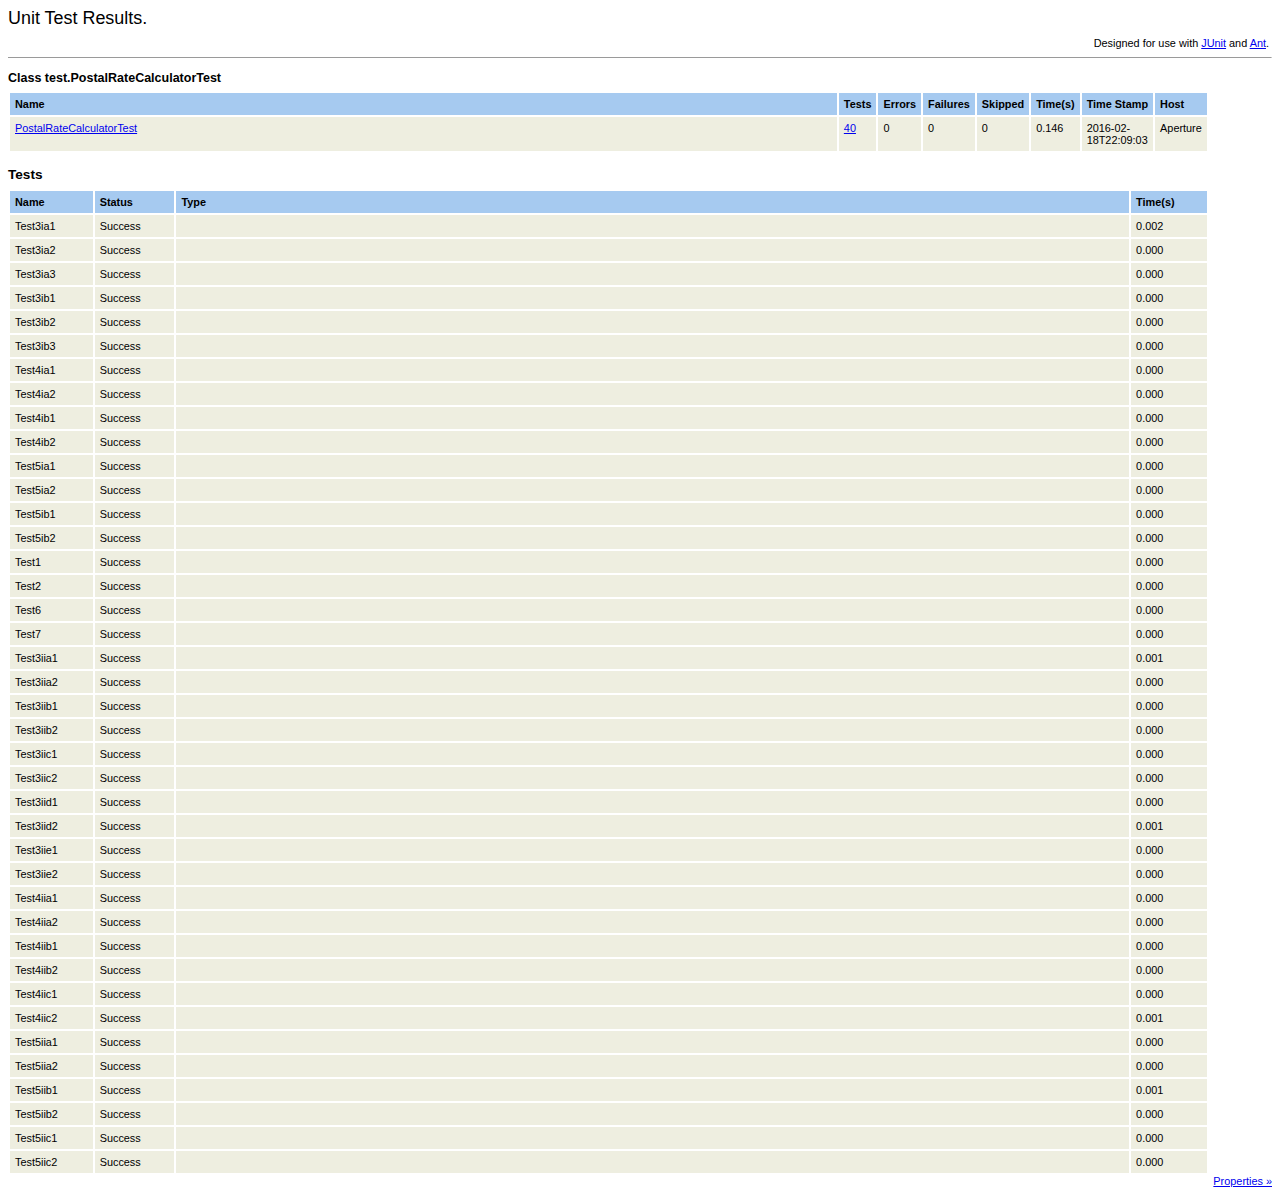
<file: junit/test/0_PostalRateCalculatorTest.html>
<html xmlns:string="xalan://java.lang.String" xmlns:lxslt="http://xml.apache.org/xslt">
<head>
<META http-equiv="Content-Type" content="text/html; charset=UTF-8">
<title>Unit Test Results: test.PostalRateCalculatorTest</title>
<link rel="stylesheet" type="text/css" title="Style" href="../stylesheet.css">
<script type="text/javascript" language="JavaScript">
        var TestCases = new Array();
        var cur;
        
    cur = TestCases['test.PostalRateCalculatorTest'] = new Array();
    
        cur['ant.core.lib'] = 'C:\\Program Files\\apache-ant-1.9.6\\lib\\ant.jar';
    
        cur['ant.file'] = 'C:\\Users\\Demetrios\\Documents\\GitHub\\ECSE428-TDDapp\\build.xml';
    
        cur['ant.file.PostalRateCalculator'] = 'C:\\Users\\Demetrios\\Documents\\GitHub\\ECSE428-TDDapp\\build.xml';
    
        cur['ant.file.type'] = 'file';
    
        cur['ant.file.type.PostalRateCalculator'] = 'file';
    
        cur['ant.home'] = 'C:/Program Files/apache-ant-1.9.6';
    
        cur['ant.java.version'] = '1.8';
    
        cur['ant.library.dir'] = 'C:/Program Files/apache-ant-1.9.6/lib';
    
        cur['ant.project.default-target'] = 'compile';
    
        cur['ant.project.invoked-targets'] = 'test';
    
        cur['ant.project.name'] = 'PostalRateCalculator';
    
        cur['ant.version'] = 'Apache Ant(TM) version 1.9.6 compiled on June 29 2015';
    
        cur['awt.toolkit'] = 'sun.awt.windows.WToolkit';
    
        cur['basedir'] = 'C:\\Users\\Demetrios\\Documents\\GitHub\\ECSE428-TDDapp';
    
        cur['blddir'] = 'C:\\Users\\Demetrios\\Documents\\GitHub\\ECSE428-TDDapp\\bin';
    
        cur['classdir'] = 'C:\\Users\\Demetrios\\Documents\\GitHub\\ECSE428-TDDapp\\bin';
    
        cur['env.=::'] = '::\\';
    
        cur['env.ACLOCAL_PATH'] = 'C:\\Program Files\\Git\\mingw64\\share\\aclocal;C:\\Program Files\\Git\\usr\\share\\aclocal';
    
        cur['env.ALLUSERSPROFILE'] = 'C:\\ProgramData';
    
        cur['env.APPDATA'] = 'C:\\Users\\Demetrios\\AppData\\Roaming';
    
        cur['env.COMMONPROGRAMFILES'] = 'C:\\Program Files\\Common Files';
    
        cur['env.CommonProgramFiles(x86)'] = 'C:\\Program Files (x86)\\Common Files';
    
        cur['env.CommonProgramW6432'] = 'C:\\Program Files\\Common Files';
    
        cur['env.COMPUTERNAME'] = 'APERTURE';
    
        cur['env.COMSPEC'] = 'C:\\WINDOWS\\system32\\cmd.exe';
    
        cur['env.EXEPATH'] = 'C:\\Program Files\\Git';
    
        cur['env.FP_NO_HOST_CHECK'] = 'NO';
    
        cur['env.FPS_BROWSER_APP_PROFILE_STRING'] = 'Internet Explorer';
    
        cur['env.FPS_BROWSER_USER_PROFILE_STRING'] = 'Default';
    
        cur['env.HOME'] = 'C:\\Users\\Demetrios';
    
        cur['env.HOMEDRIVE'] = 'C:';
    
        cur['env.HOMEPATH'] = '\\Users\\Demetrios';
    
        cur['env.HOSTNAME'] = 'Aperture';
    
        cur['env.INFOPATH'] = 'C:\\Program Files\\Git\\usr\\local\\info;C:\\Program Files\\Git\\usr\\share\\info;C:\\Program Files\\Git\\usr\\info;C:\\Program Files\\Git\\share\\info';
    
        cur['env.LANG'] = 'en_US.UTF-8';
    
        cur['env.LOCALAPPDATA'] = 'C:\\Users\\Demetrios\\AppData\\Local';
    
        cur['env.LOGONSERVER'] = '\\\\APERTURE';
    
        cur['env.MANPATH'] = 'C:\\Program Files\\Git\\mingw64\\share\\man;C:\\Program Files\\Git\\usr\\local\\man;C:\\Program Files\\Git\\usr\\share\\man;C:\\Program Files\\Git\\usr\\man;C:\\Program Files\\Git\\share\\man';
    
        cur['env.MSYSTEM'] = 'MINGW64';
    
        cur['env.NUMBER_OF_PROCESSORS'] = '4';
    
        cur['env.OS'] = 'Windows_NT';
    
        cur['env.PATH'] = 'C:\\Users\\Demetrios\\bin;C:\\Program Files\\Git\\mingw64\\bin;C:\\Program Files\\Git\\usr\\local\\bin;C:\\Program Files\\Git\\usr\\bin;C:\\Program Files\\Git\\usr\\bin;C:\\Program Files\\Git\\mingw64\\bin;C:\\Program Files\\Git\\usr\\bin;C:\\Program Files (x86)\\Python35-32\\Scripts;C:\\Program Files (x86)\\Python35-32;C:\\Program Files\\apache-ant-1.9.6\\bin;C:\\Program Files\\mingw-w64\\x86_64-5.1.0-win32-seh-rt_v4-rev0\\mingw64\\bin;C:\\Program Files\\Java\\jdk1.8.0_45\\bin;C:\\ProgramData\\Oracle\\Java\\javapath;C:\\Python27;C:\\WINDOWS\\system32;C:\\WINDOWS;C:\\WINDOWS\\System32\\Wbem;C:\\WINDOWS\\System32\\WindowsPowerShell\\v1.0;C:\\Program Files (x86)\\Skype\\Phone;C:\\Program Files\\Calibre2;C:\\Program Files (x86)\\AMD\\ATI.ACE\\Core-Static;C:\\Program Files\\Git\\cmd;C:\\WINDOWS\\system32\\config\\systemprofile\\.dnx\\bin;C:\\Program Files\\Microsoft DNX\\Dnvm;C:\\Program Files (x86)\\Microsoft SDKs\\F#\\4.0\\Framework\\v4.0;C:\\Program Files\\nodejs;C:\\Users\\Demetrios\\AppData\\Local\\atom\\bin;C:\\Program Files (x86)\\Microsoft VS Code\\bin;C:\\Users\\Demetrios\\AppData\\Roaming\\npm;C:\\Program Files\\Git\\usr\\bin\\vendor_perl;C:\\Program Files\\Git\\usr\\bin\\core_perl';
    
        cur['env.PATHEXT'] = '.COM;.EXE;.BAT;.CMD;.VBS;.VBE;.JS;.JSE;.WSF;.WSH;.MSC;.PY;.PYW';
    
        cur['env.PKG_CONFIG_PATH'] = 'C:\\Program Files\\Git\\mingw64\\lib\\pkgconfig;C:\\Program Files\\Git\\mingw64\\share\\pkgconfig';
    
        cur['env.PLINK_PROTOCOL'] = 'ssh';
    
        cur['env.PRINTER'] = 'HP0ED78A (HP Officejet Pro 8610)';
    
        cur['env.PROCESSOR_ARCHITECTURE'] = 'AMD64';
    
        cur['env.PROCESSOR_IDENTIFIER'] = 'Intel64 Family 6 Model 58 Stepping 9, GenuineIntel';
    
        cur['env.PROCESSOR_LEVEL'] = '6';
    
        cur['env.PROCESSOR_REVISION'] = '3a09';
    
        cur['env.ProgramData'] = 'C:\\ProgramData';
    
        cur['env.PROGRAMFILES'] = 'C:\\Program Files';
    
        cur['env.ProgramFiles(x86)'] = 'C:\\Program Files (x86)';
    
        cur['env.ProgramW6432'] = 'C:\\Program Files';
    
        cur['env.PSModulePath'] = 'C:\\WINDOWS\\system32\\WindowsPowerShell\\v1.0\\Modules\\';
    
        cur['env.PUBLIC'] = 'C:\\Users\\Public';
    
        cur['env.PWD'] = 'C:/Users/Demetrios/Documents/GitHub/ECSE428-TDDapp';
    
        cur['env.SESSIONNAME'] = 'Console';
    
        cur['env.SHELL'] = 'C:/Program Files/Git/usr/bin/bash';
    
        cur['env.SHLVL'] = '1';
    
        cur['env.SYSTEMDRIVE'] = 'C:';
    
        cur['env.SYSTEMROOT'] = 'C:\\WINDOWS';
    
        cur['env.TEMP'] = 'C:\\Users\\DEMETR~1\\AppData\\Local\\Temp';
    
        cur['env.TERM'] = 'xterm';
    
        cur['env.TMP'] = 'C:\\Users\\DEMETR~1\\AppData\\Local\\Temp';
    
        cur['env.TMPDIR'] = 'C:\\Users\\DEMETR~1\\AppData\\Local\\Temp';
    
        cur['env.USERDOMAIN'] = 'Aperture';
    
        cur['env.USERDOMAIN_ROAMINGPROFILE'] = 'Aperture';
    
        cur['env.USERNAME'] = 'Demetrios';
    
        cur['env.USERPROFILE'] = 'C:\\Users\\Demetrios';
    
        cur['env.VS140COMNTOOLS'] = 'C:\\Program Files (x86)\\Microsoft Visual Studio 14.0\\Common7\\Tools\\';
    
        cur['env.WINDIR'] = 'C:\\WINDOWS';
    
        cur['file.encoding'] = 'Cp1252';
    
        cur['file.encoding.pkg'] = 'sun.io';
    
        cur['file.separator'] = '\\';
    
        cur['jardir'] = 'C:\\Users\\Demetrios\\Documents\\GitHub\\ECSE428-TDDapp\\bin/jar';
    
        cur['java.awt.graphicsenv'] = 'sun.awt.Win32GraphicsEnvironment';
    
        cur['java.awt.printerjob'] = 'sun.awt.windows.WPrinterJob';
    
        cur['java.class.path'] = 'C:\\Users\\Demetrios\\Documents\\GitHub\\ECSE428-TDDapp\\bin;C:\\Users\\Demetrios\\Documents\\GitHub\\ECSE428-TDDapp\\lib\\org.junit_4.11.0.v201303080030\\junit.jar;C:\\Users\\Demetrios\\Documents\\GitHub\\ECSE428-TDDapp\\lib\\org.hamcrest.core_1.3.0.v201303031735.jar;C:\\Program Files\\apache-ant-1.9.6\\lib\\ant-launcher.jar;C:\\Program Files\\apache-ant-1.9.6\\lib\\ant.jar;C:\\Program Files\\apache-ant-1.9.6\\lib\\ant-junit.jar;C:\\Program Files\\apache-ant-1.9.6\\lib\\ant-junit4.jar';
    
        cur['java.class.version'] = '52.0';
    
        cur['java.endorsed.dirs'] = 'C:\\Program Files\\Java\\jdk1.8.0_45\\jre\\lib\\endorsed';
    
        cur['java.ext.dirs'] = 'C:\\Program Files\\Java\\jdk1.8.0_45\\jre\\lib\\ext;C:\\WINDOWS\\Sun\\Java\\lib\\ext';
    
        cur['java.home'] = 'C:\\Program Files\\Java\\jdk1.8.0_45\\jre';
    
        cur['java.io.tmpdir'] = 'C:\\Users\\DEMETR~1\\AppData\\Local\\Temp\\';
    
        cur['java.library.path'] = 'C:\\Program Files\\Java\\jdk1.8.0_45\\jre\\bin;C:\\WINDOWS\\Sun\\Java\\bin;C:\\WINDOWS\\system32;C:\\WINDOWS;C:\\Users\\Demetrios\\bin;C:\\Program Files\\Git\\mingw64\\bin;C:\\Program Files\\Git\\usr\\local\\bin;C:\\Program Files\\Git\\usr\\bin;C:\\Program Files\\Git\\usr\\bin;C:\\Program Files\\Git\\mingw64\\bin;C:\\Program Files\\Git\\usr\\bin;C:\\Program Files (x86)\\Python35-32\\Scripts;C:\\Program Files (x86)\\Python35-32;C:\\Program Files\\apache-ant-1.9.6\\bin;C:\\Program Files\\mingw-w64\\x86_64-5.1.0-win32-seh-rt_v4-rev0\\mingw64\\bin;C:\\Program Files\\Java\\jdk1.8.0_45\\bin;C:\\ProgramData\\Oracle\\Java\\javapath;C:\\Python27;C:\\WINDOWS\\system32;C:\\WINDOWS;C:\\WINDOWS\\System32\\Wbem;C:\\WINDOWS\\System32\\WindowsPowerShell\\v1.0;C:\\Program Files (x86)\\Skype\\Phone;C:\\Program Files\\Calibre2;C:\\Program Files (x86)\\AMD\\ATI.ACE\\Core-Static;C:\\Program Files\\Git\\cmd;C:\\WINDOWS\\system32\\config\\systemprofile\\.dnx\\bin;C:\\Program Files\\Microsoft DNX\\Dnvm;C:\\Program Files (x86)\\Microsoft SDKs\\F#\\4.0\\Framework\\v4.0;C:\\Program Files\\nodejs;C:\\Users\\Demetrios\\AppData\\Local\\atom\\bin;C:\\Program Files (x86)\\Microsoft VS Code\\bin;C:\\Users\\Demetrios\\AppData\\Roaming\\npm;C:\\Program Files\\Git\\usr\\bin\\vendor_perl;C:\\Program Files\\Git\\usr\\bin\\core_perl;.';
    
        cur['java.runtime.name'] = 'Java(TM) SE Runtime Environment';
    
        cur['java.runtime.version'] = '1.8.0_45-b14';
    
        cur['java.specification.name'] = 'Java Platform API Specification';
    
        cur['java.specification.vendor'] = 'Oracle Corporation';
    
        cur['java.specification.version'] = '1.8';
    
        cur['java.vendor'] = 'Oracle Corporation';
    
        cur['java.vendor.url'] = 'http://java.oracle.com/';
    
        cur['java.vendor.url.bug'] = 'http://bugreport.sun.com/bugreport/';
    
        cur['java.version'] = '1.8.0_45';
    
        cur['java.vm.info'] = 'mixed mode';
    
        cur['java.vm.name'] = 'Java HotSpot(TM) 64-Bit Server VM';
    
        cur['java.vm.specification.name'] = 'Java Virtual Machine Specification';
    
        cur['java.vm.specification.vendor'] = 'Oracle Corporation';
    
        cur['java.vm.specification.version'] = '1.8';
    
        cur['java.vm.vendor'] = 'Oracle Corporation';
    
        cur['java.vm.version'] = '25.45-b02';
    
        cur['junit.output.dir'] = 'junit';
    
        cur['libraries'] = 'lib';
    
        cur['line.separator'] = '\r\n';
    
        cur['os.arch'] = 'amd64';
    
        cur['os.name'] = 'Windows 8.1';
    
        cur['os.version'] = '6.3';
    
        cur['path.separator'] = ';';
    
        cur['srcdir'] = 'C:\\Users\\Demetrios\\Documents\\GitHub\\ECSE428-TDDapp\\src\\discount';
    
        cur['sun.arch.data.model'] = '64';
    
        cur['sun.boot.class.path'] = 'C:\\Program Files\\Java\\jdk1.8.0_45\\jre\\lib\\resources.jar;C:\\Program Files\\Java\\jdk1.8.0_45\\jre\\lib\\rt.jar;C:\\Program Files\\Java\\jdk1.8.0_45\\jre\\lib\\sunrsasign.jar;C:\\Program Files\\Java\\jdk1.8.0_45\\jre\\lib\\jsse.jar;C:\\Program Files\\Java\\jdk1.8.0_45\\jre\\lib\\jce.jar;C:\\Program Files\\Java\\jdk1.8.0_45\\jre\\lib\\charsets.jar;C:\\Program Files\\Java\\jdk1.8.0_45\\jre\\lib\\jfr.jar;C:\\Program Files\\Java\\jdk1.8.0_45\\jre\\classes';
    
        cur['sun.boot.library.path'] = 'C:\\Program Files\\Java\\jdk1.8.0_45\\jre\\bin';
    
        cur['sun.cpu.endian'] = 'little';
    
        cur['sun.cpu.isalist'] = 'amd64';
    
        cur['sun.desktop'] = 'windows';
    
        cur['sun.io.unicode.encoding'] = 'UnicodeLittle';
    
        cur['sun.java.command'] = 'org.apache.tools.ant.taskdefs.optional.junit.JUnitTestRunner test.PostalRateCalculatorTest skipNonTests=false filtertrace=true haltOnError=false haltOnFailure=false formatter=org.apache.tools.ant.taskdefs.optional.junit.OutErrSummaryJUnitResultFormatter showoutput=false outputtoformatters=true logfailedtests=true threadid=0 logtestlistenerevents=false formatter=org.apache.tools.ant.taskdefs.optional.junit.XMLJUnitResultFormatter,C:\\Users\\Demetrios\\Documents\\GitHub\\ECSE428-TDDapp\\junit\\TEST-test.PostalRateCalculatorTest.xml crashfile=C:\\Users\\Demetrios\\Documents\\GitHub\\ECSE428-TDDapp\\junitvmwatcher1433424314515096520.properties propsfile=C:\\Users\\Demetrios\\Documents\\GitHub\\ECSE428-TDDapp\\junit7823455746999144230.properties';
    
        cur['sun.java.launcher'] = 'SUN_STANDARD';
    
        cur['sun.jnu.encoding'] = 'Cp1252';
    
        cur['sun.management.compiler'] = 'HotSpot 64-Bit Tiered Compilers';
    
        cur['sun.os.patch.level'] = '';
    
        cur['user.country'] = 'CA';
    
        cur['user.dir'] = 'C:\\Users\\Demetrios\\Documents\\GitHub\\ECSE428-TDDapp';
    
        cur['user.home'] = 'C:\\Users\\Demetrios';
    
        cur['user.language'] = 'en';
    
        cur['user.name'] = 'Demetrios';
    
        cur['user.script'] = '';
    
        cur['user.timezone'] = 'America/New_York';
    
        cur['user.variant'] = '';
    </script><script type="text/javascript" language="JavaScript">
        function displayProperties (name) {
          var win = window.open('','JUnitSystemProperties','scrollbars=1,resizable=1');
          var doc = win.document;
          doc.open();
          doc.write("<html><head><title>Properties of " + name + "</title>");
          doc.write("<style type=\"text/css\">");
          doc.write("body {font:normal 68% verdana,arial,helvetica; color:#000000; }");
          doc.write("table tr td, table tr th { font-size: 68%; }");
          doc.write("table.properties { border-collapse:collapse; border-left:solid 1 #cccccc; border-top:solid 1 #cccccc; padding:5px; }");
          doc.write("table.properties th { text-align:left; border-right:solid 1 #cccccc; border-bottom:solid 1 #cccccc; background-color:#eeeeee; }");
          doc.write("table.properties td { font:normal; text-align:left; border-right:solid 1 #cccccc; border-bottom:solid 1 #cccccc; background-color:#fffffff; }");
          doc.write("h3 { margin-bottom: 0.5em; font: bold 115% verdana,arial,helvetica }");
          doc.write("</style>");
          doc.write("</head><body>");
          doc.write("<h3>Properties of " + name + "</h3>");
          doc.write("<div align=\"right\"><a href=\"javascript:window.close();\">Close</a></div>");
          doc.write("<table class='properties'>");
          doc.write("<tr><th>Name</th><th>Value</th></tr>");
          for (prop in TestCases[name]) {
            doc.write("<tr><th>" + prop + "</th><td>" + TestCases[name][prop] + "</td></tr>");
          }
          doc.write("</table>");
          doc.write("</body></html>");
          doc.close();
          win.focus();
        }
      
      </script>
</head>
<body>
<h1>Unit Test Results.</h1>
<table width="100%">
<tr>
<td align="left"></td><td align="right">Designed for use with <a href="http://www.junit.org/">JUnit</a> and <a href="http://ant.apache.org/">Ant</a>.</td>
</tr>
</table>
<hr size="1">
<h3>Class test.PostalRateCalculatorTest</h3>
<table class="details" border="0" cellpadding="5" cellspacing="2" width="95%">
<tr valign="top">
<th width="80%">Name</th><th>Tests</th><th>Errors</th><th>Failures</th><th>Skipped</th><th nowrap>Time(s)</th><th nowrap>Time Stamp</th><th>Host</th>
</tr>
<tr valign="top" class="Pass">
<td><a title="Display all tests" href="0_PostalRateCalculatorTest.html">PostalRateCalculatorTest</a></td><td><a title="Display all tests" href="0_PostalRateCalculatorTest.html">40</a></td><td>0</td><td>0</td><td>0</td><td>0.146</td><td>2016-02-18T22:09:03</td><td>Aperture</td>
</tr>
</table>
<h2>Tests</h2>
<table class="details" border="0" cellpadding="5" cellspacing="2" width="95%">
<tr valign="top">
<th>Name</th><th>Status</th><th width="80%">Type</th><th nowrap>Time(s)</th>
</tr>
<tr valign="top" class="TableRowColor">
<td><a name="Test3ia1"></a>Test3ia1</td><td>Success</td><td></td><td>0.002</td>
</tr>
<tr valign="top" class="TableRowColor">
<td><a name="Test3ia2"></a>Test3ia2</td><td>Success</td><td></td><td>0.000</td>
</tr>
<tr valign="top" class="TableRowColor">
<td><a name="Test3ia3"></a>Test3ia3</td><td>Success</td><td></td><td>0.000</td>
</tr>
<tr valign="top" class="TableRowColor">
<td><a name="Test3ib1"></a>Test3ib1</td><td>Success</td><td></td><td>0.000</td>
</tr>
<tr valign="top" class="TableRowColor">
<td><a name="Test3ib2"></a>Test3ib2</td><td>Success</td><td></td><td>0.000</td>
</tr>
<tr valign="top" class="TableRowColor">
<td><a name="Test3ib3"></a>Test3ib3</td><td>Success</td><td></td><td>0.000</td>
</tr>
<tr valign="top" class="TableRowColor">
<td><a name="Test4ia1"></a>Test4ia1</td><td>Success</td><td></td><td>0.000</td>
</tr>
<tr valign="top" class="TableRowColor">
<td><a name="Test4ia2"></a>Test4ia2</td><td>Success</td><td></td><td>0.000</td>
</tr>
<tr valign="top" class="TableRowColor">
<td><a name="Test4ib1"></a>Test4ib1</td><td>Success</td><td></td><td>0.000</td>
</tr>
<tr valign="top" class="TableRowColor">
<td><a name="Test4ib2"></a>Test4ib2</td><td>Success</td><td></td><td>0.000</td>
</tr>
<tr valign="top" class="TableRowColor">
<td><a name="Test5ia1"></a>Test5ia1</td><td>Success</td><td></td><td>0.000</td>
</tr>
<tr valign="top" class="TableRowColor">
<td><a name="Test5ia2"></a>Test5ia2</td><td>Success</td><td></td><td>0.000</td>
</tr>
<tr valign="top" class="TableRowColor">
<td><a name="Test5ib1"></a>Test5ib1</td><td>Success</td><td></td><td>0.000</td>
</tr>
<tr valign="top" class="TableRowColor">
<td><a name="Test5ib2"></a>Test5ib2</td><td>Success</td><td></td><td>0.000</td>
</tr>
<tr valign="top" class="TableRowColor">
<td><a name="Test1"></a>Test1</td><td>Success</td><td></td><td>0.000</td>
</tr>
<tr valign="top" class="TableRowColor">
<td><a name="Test2"></a>Test2</td><td>Success</td><td></td><td>0.000</td>
</tr>
<tr valign="top" class="TableRowColor">
<td><a name="Test6"></a>Test6</td><td>Success</td><td></td><td>0.000</td>
</tr>
<tr valign="top" class="TableRowColor">
<td><a name="Test7"></a>Test7</td><td>Success</td><td></td><td>0.000</td>
</tr>
<tr valign="top" class="TableRowColor">
<td><a name="Test3iia1"></a>Test3iia1</td><td>Success</td><td></td><td>0.001</td>
</tr>
<tr valign="top" class="TableRowColor">
<td><a name="Test3iia2"></a>Test3iia2</td><td>Success</td><td></td><td>0.000</td>
</tr>
<tr valign="top" class="TableRowColor">
<td><a name="Test3iib1"></a>Test3iib1</td><td>Success</td><td></td><td>0.000</td>
</tr>
<tr valign="top" class="TableRowColor">
<td><a name="Test3iib2"></a>Test3iib2</td><td>Success</td><td></td><td>0.000</td>
</tr>
<tr valign="top" class="TableRowColor">
<td><a name="Test3iic1"></a>Test3iic1</td><td>Success</td><td></td><td>0.000</td>
</tr>
<tr valign="top" class="TableRowColor">
<td><a name="Test3iic2"></a>Test3iic2</td><td>Success</td><td></td><td>0.000</td>
</tr>
<tr valign="top" class="TableRowColor">
<td><a name="Test3iid1"></a>Test3iid1</td><td>Success</td><td></td><td>0.000</td>
</tr>
<tr valign="top" class="TableRowColor">
<td><a name="Test3iid2"></a>Test3iid2</td><td>Success</td><td></td><td>0.001</td>
</tr>
<tr valign="top" class="TableRowColor">
<td><a name="Test3iie1"></a>Test3iie1</td><td>Success</td><td></td><td>0.000</td>
</tr>
<tr valign="top" class="TableRowColor">
<td><a name="Test3iie2"></a>Test3iie2</td><td>Success</td><td></td><td>0.000</td>
</tr>
<tr valign="top" class="TableRowColor">
<td><a name="Test4iia1"></a>Test4iia1</td><td>Success</td><td></td><td>0.000</td>
</tr>
<tr valign="top" class="TableRowColor">
<td><a name="Test4iia2"></a>Test4iia2</td><td>Success</td><td></td><td>0.000</td>
</tr>
<tr valign="top" class="TableRowColor">
<td><a name="Test4iib1"></a>Test4iib1</td><td>Success</td><td></td><td>0.000</td>
</tr>
<tr valign="top" class="TableRowColor">
<td><a name="Test4iib2"></a>Test4iib2</td><td>Success</td><td></td><td>0.000</td>
</tr>
<tr valign="top" class="TableRowColor">
<td><a name="Test4iic1"></a>Test4iic1</td><td>Success</td><td></td><td>0.000</td>
</tr>
<tr valign="top" class="TableRowColor">
<td><a name="Test4iic2"></a>Test4iic2</td><td>Success</td><td></td><td>0.001</td>
</tr>
<tr valign="top" class="TableRowColor">
<td><a name="Test5iia1"></a>Test5iia1</td><td>Success</td><td></td><td>0.000</td>
</tr>
<tr valign="top" class="TableRowColor">
<td><a name="Test5iia2"></a>Test5iia2</td><td>Success</td><td></td><td>0.000</td>
</tr>
<tr valign="top" class="TableRowColor">
<td><a name="Test5iib1"></a>Test5iib1</td><td>Success</td><td></td><td>0.001</td>
</tr>
<tr valign="top" class="TableRowColor">
<td><a name="Test5iib2"></a>Test5iib2</td><td>Success</td><td></td><td>0.000</td>
</tr>
<tr valign="top" class="TableRowColor">
<td><a name="Test5iic1"></a>Test5iic1</td><td>Success</td><td></td><td>0.000</td>
</tr>
<tr valign="top" class="TableRowColor">
<td><a name="Test5iic2"></a>Test5iic2</td><td>Success</td><td></td><td>0.000</td>
</tr>
</table>
<div class="Properties">
<a href="javascript:displayProperties('test.PostalRateCalculatorTest');">
                    Properties &raquo;
                </a>
</div>
</body>
</html>
</file>
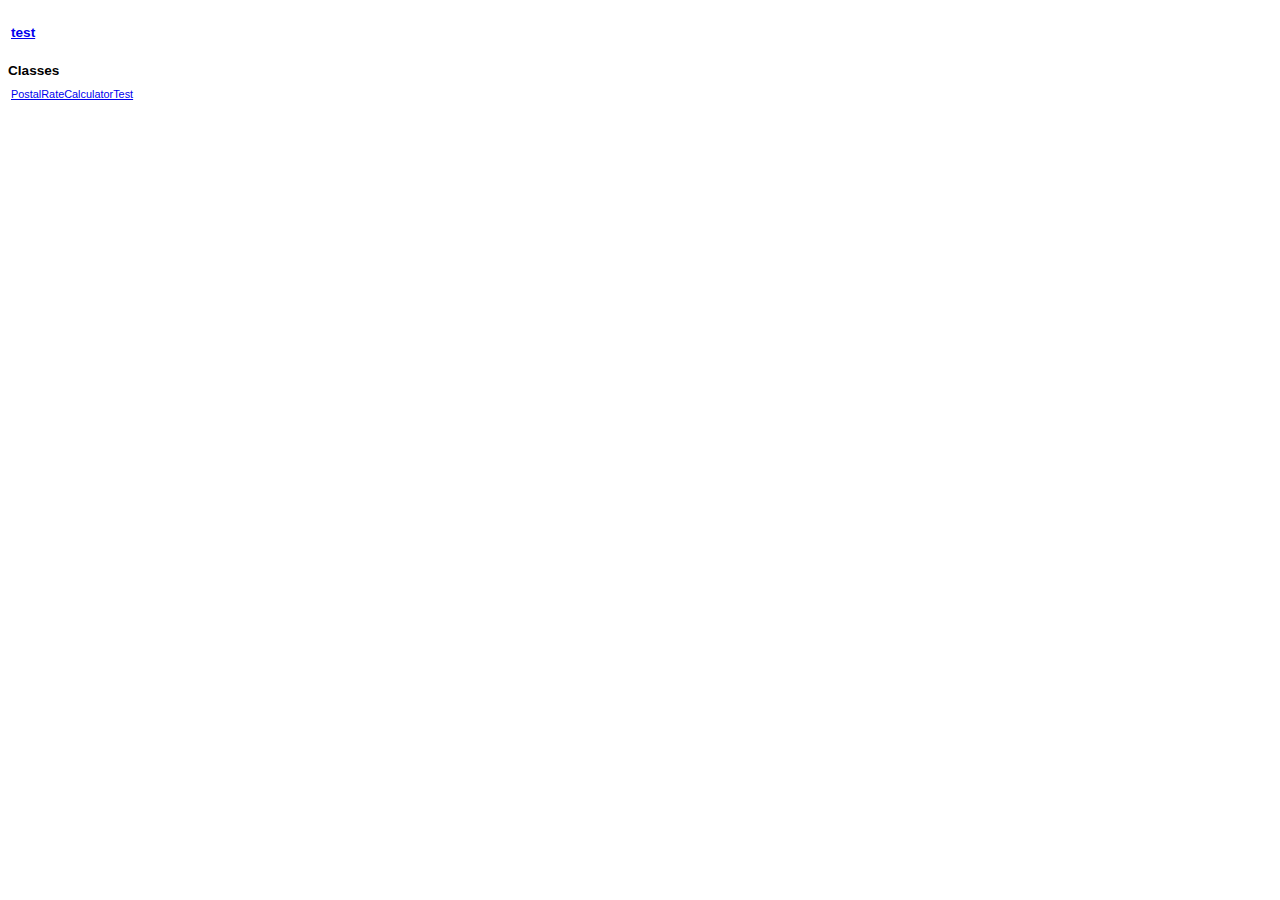
<file: junit/test/package-frame.html>
<html xmlns:string="xalan://java.lang.String" xmlns:lxslt="http://xml.apache.org/xslt">
<head>
<META http-equiv="Content-Type" content="text/html; charset=UTF-8">
<title>Unit Test Classes: test</title>
<link rel="stylesheet" type="text/css" title="Style" href="../stylesheet.css">
</head>
<body>
<table width="100%">
<tr>
<td nowrap>
<h2>
<a href="package-summary.html" target="classFrame">test</a>
</h2>
</td>
</tr>
</table>
<h2>Classes</h2>
<table width="100%">
<tr>
<td nowrap><a href="0_PostalRateCalculatorTest.html" target="classFrame">PostalRateCalculatorTest</a></td>
</tr>
</table>
</body>
</html>
</file>
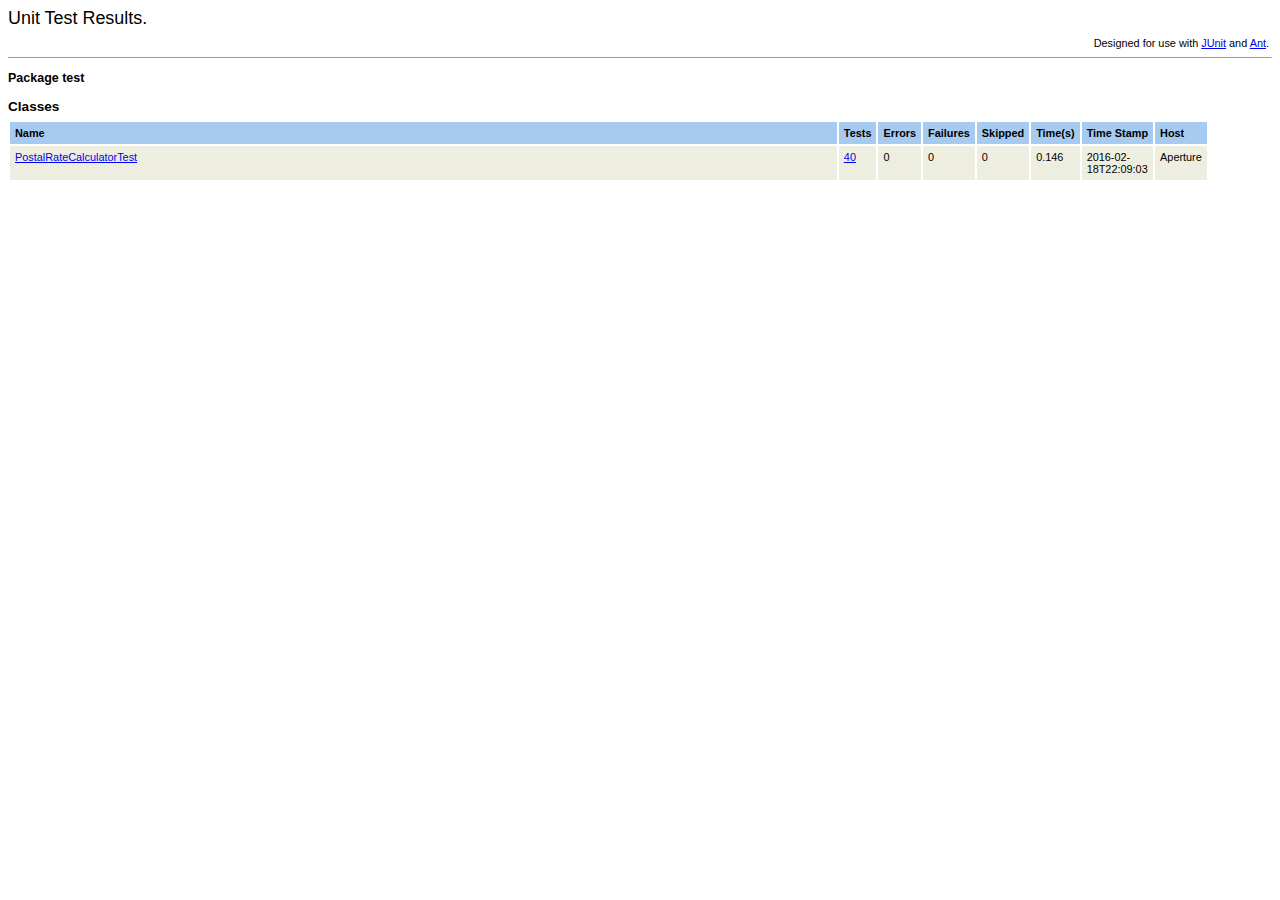
<file: junit/test/package-summary.html>
<html xmlns:string="xalan://java.lang.String" xmlns:lxslt="http://xml.apache.org/xslt">
<head>
<META http-equiv="Content-Type" content="text/html; charset=UTF-8">
<link rel="stylesheet" type="text/css" title="Style" href="../stylesheet.css">
</head>
<body onload="open('package-frame.html','classListFrame')">
<h1>Unit Test Results.</h1>
<table width="100%">
<tr>
<td align="left"></td><td align="right">Designed for use with <a href="http://www.junit.org/">JUnit</a> and <a href="http://ant.apache.org/">Ant</a>.</td>
</tr>
</table>
<hr size="1">
<h3>Package test</h3>
<h2>Classes</h2>
<p>
<table class="details" border="0" cellpadding="5" cellspacing="2" width="95%">
<tr valign="top">
<th width="80%">Name</th><th>Tests</th><th>Errors</th><th>Failures</th><th>Skipped</th><th nowrap>Time(s)</th><th nowrap>Time Stamp</th><th>Host</th>
</tr>
<tr valign="top" class="Pass">
<td><a title="Display all tests" href="0_PostalRateCalculatorTest.html">PostalRateCalculatorTest</a></td><td><a title="Display all tests" href="0_PostalRateCalculatorTest.html">40</a></td><td>0</td><td>0</td><td>0</td><td>0.146</td><td>2016-02-18T22:09:03</td><td>Aperture</td>
</tr>
</table>
</p>
</body>
</html>
</file>
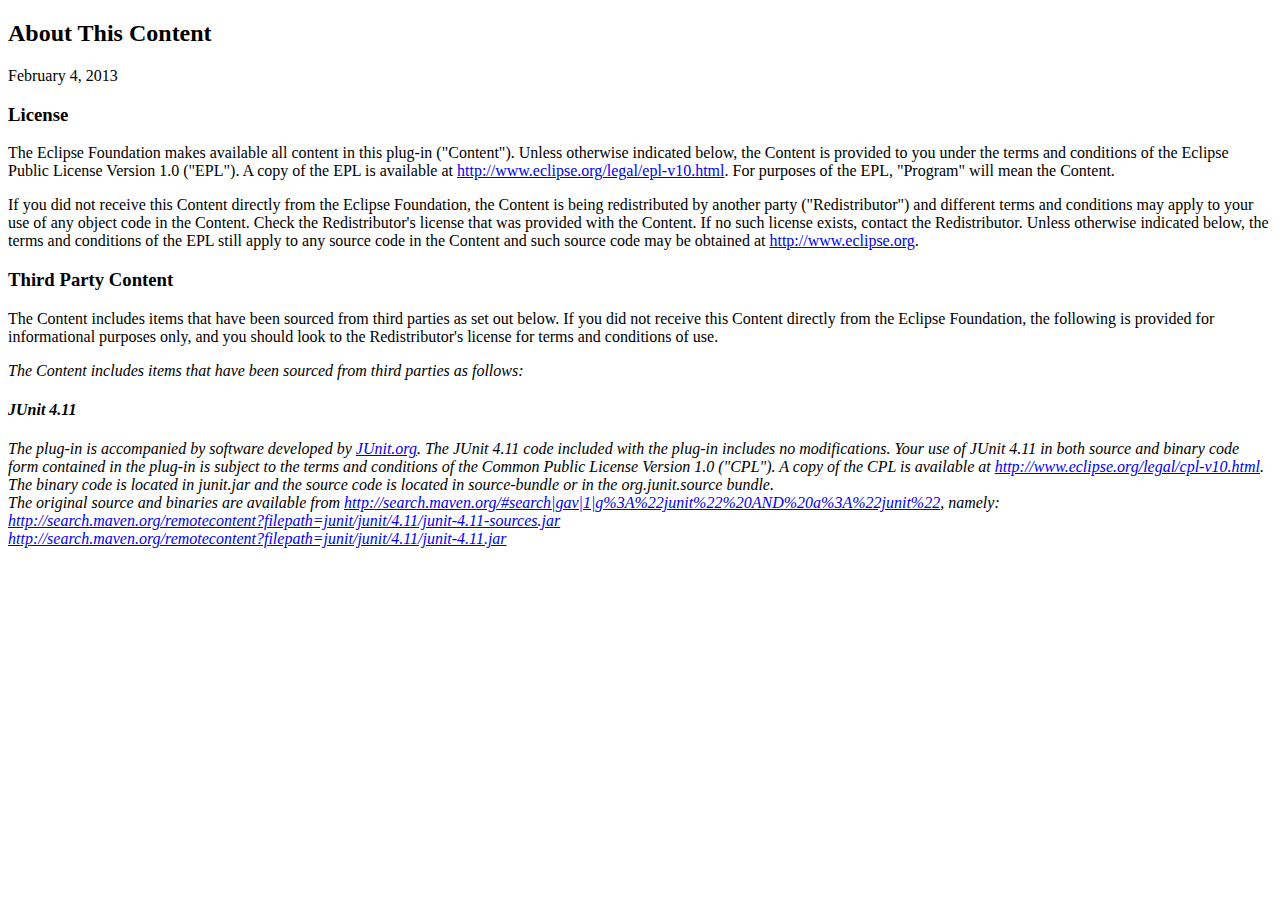
<file: lib/org.junit_4.11.0.v201303080030/about.html>
<!DOCTYPE html PUBLIC "-//W3C//DTD XHTML 1.0 Strict//EN"
    "http://www.w3.org/TR/xhtml1/DTD/xhtml1-strict.dtd">
<html xmlns="http://www.w3.org/1999/xhtml">
<head>
<meta http-equiv="Content-Type" content="text/html; charset=ISO-8859-1"/>
<title>About</title>
</head>
<body lang="EN-US">
<h2>About This Content</h2>

<p>February 4, 2013</p>
<h3>License</h3>

<p>The Eclipse Foundation makes available all content in this plug-in (&quot;Content&quot;).  Unless otherwise 
indicated below, the Content is provided to you under the terms and conditions of the
Eclipse Public License Version 1.0 (&quot;EPL&quot;).  A copy of the EPL is available 
at <a href="http://www.eclipse.org/legal/epl-v10.html">http://www.eclipse.org/legal/epl-v10.html</a>.
For purposes of the EPL, &quot;Program&quot; will mean the Content.</p>

<p>If you did not receive this Content directly from the Eclipse Foundation, the Content is 
being redistributed by another party (&quot;Redistributor&quot;) and different terms and conditions may
apply to your use of any object code in the Content.  Check the Redistributor's license that was 
provided with the Content.  If no such license exists, contact the Redistributor.  Unless otherwise
indicated below, the terms and conditions of the EPL still apply to any source code in the Content
and such source code may be obtained at <a href="http://www.eclipse.org/">http://www.eclipse.org</a>.</p>


<h3>Third Party Content</h3>
<p>The Content includes items that have been sourced from third parties as set out below. If you 
did not receive this Content directly from the Eclipse Foundation, the following is provided 
for informational purposes only, and you should look to the Redistributor's license for 
terms and conditions of use.</p>
<div style="font-style: italic">

<p>The Content includes items that have been sourced from third parties as follows:</p>

<h4>JUnit 4.11</h4>

<p>The plug-in is accompanied by software developed by <a href="http://www.junit.org/">JUnit.org</a>.  The JUnit 4.11 code included with the plug-in includes no modifications.
Your use of JUnit 4.11 in both source and binary code form contained in the plug-in is subject to the terms and conditions of the 
Common Public License Version 1.0 (&quot;CPL&quot;).  A copy of the CPL is available at <a href="http://www.eclipse.org/legal/cpl-v10.html">http://www.eclipse.org/legal/cpl-v10.html</a>.
The binary code is located in junit.jar and the source code is located in source-bundle or in the org.junit.source bundle.
<br/>The original source and binaries are available from <a href="http://search.maven.org/#search|gav|1|g%3A%22junit%22%20AND%20a%3A%22junit%22">http://search.maven.org/#search|gav|1|g%3A%22junit%22%20AND%20a%3A%22junit%22</a>, namely:
<br/><a href="http://search.maven.org/remotecontent?filepath=junit/junit/4.11/junit-4.11-sources.jar">http://search.maven.org/remotecontent?filepath=junit/junit/4.11/junit-4.11-sources.jar</a>
<br/><a href="http://search.maven.org/remotecontent?filepath=junit/junit/4.11/junit-4.11.jar">http://search.maven.org/remotecontent?filepath=junit/junit/4.11/junit-4.11.jar</a>
</p>

</div>
</body>
</html>
</file>
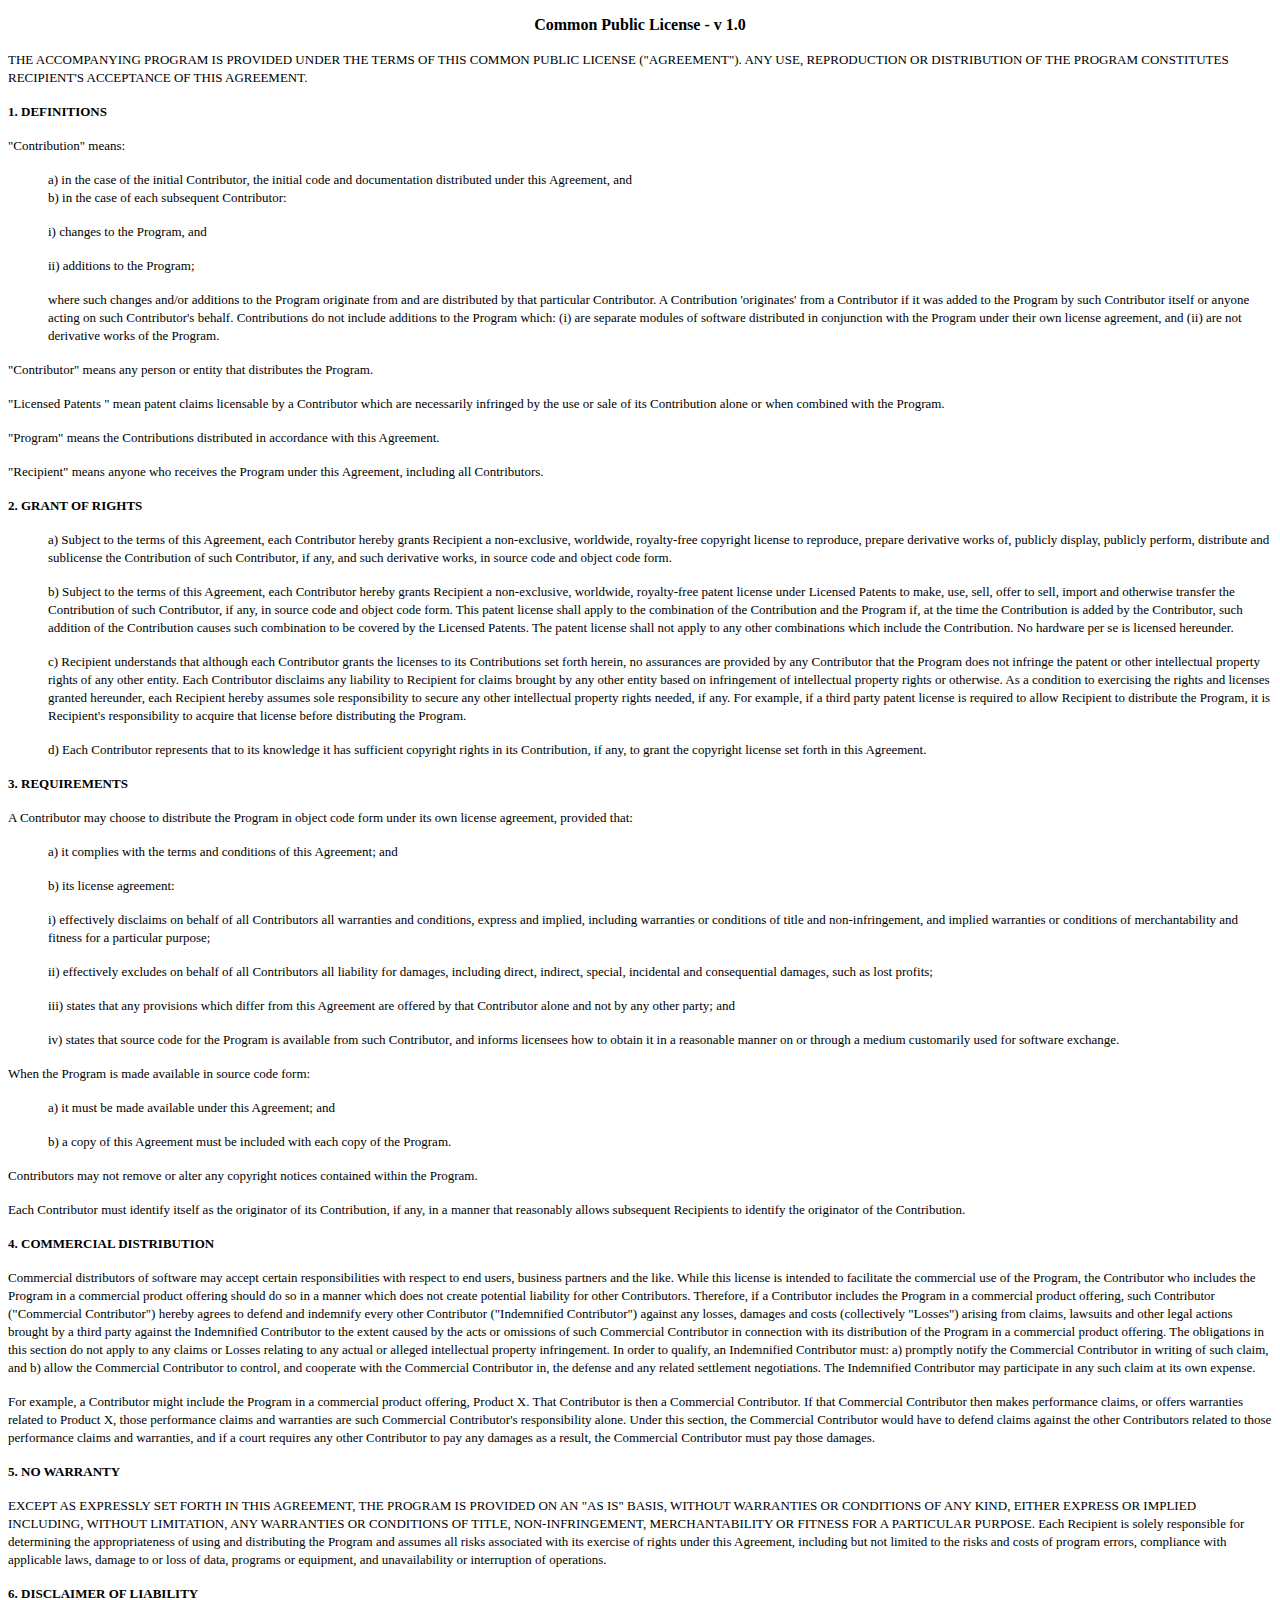
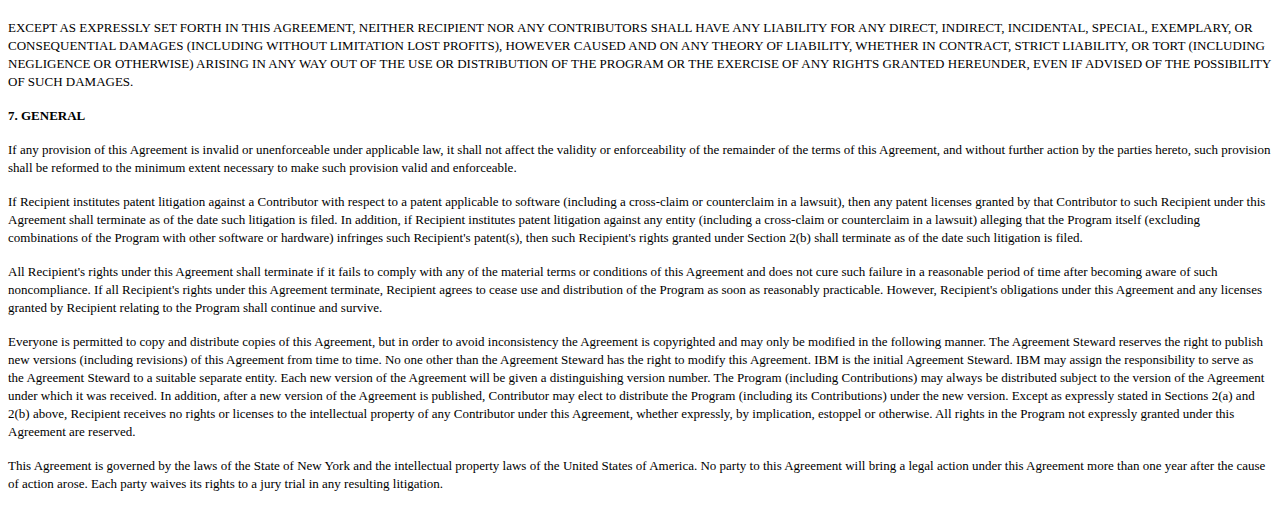
<file: lib/org.junit_4.11.0.v201303080030/about_files/cpl-v10.html>
<!DOCTYPE HTML PUBLIC "-//W3C//DTD HTML 4.0//EN">
<HTML>
<HEAD>
<TITLE>Common Public License - v 1.0</TITLE>
<meta http-equiv="Content-Type" content="text/html; charset=iso-8859-1">
</HEAD>

<BODY BGCOLOR="#FFFFFF" VLINK="#800000">


<P ALIGN="CENTER"><B>Common Public License - v 1.0</B>
<P><B></B><FONT SIZE="3"></FONT>
<P><FONT SIZE="3"></FONT><FONT SIZE="2">THE ACCOMPANYING PROGRAM IS PROVIDED UNDER THE TERMS OF THIS COMMON PUBLIC LICENSE ("AGREEMENT").  ANY USE, REPRODUCTION OR DISTRIBUTION OF THE PROGRAM CONSTITUTES RECIPIENT'S ACCEPTANCE OF THIS AGREEMENT.</FONT>
<P><FONT SIZE="2"></FONT>
<P><FONT SIZE="2"><B>1.  DEFINITIONS</B></FONT>
<P><FONT SIZE="2">"Contribution" means:</FONT>

<UL><FONT SIZE="2">a) in the case of the initial Contributor, the initial code and documentation distributed under this Agreement, and<BR CLEAR="LEFT">
b) in the case of each subsequent Contributor:</FONT></UL>


<UL><FONT SIZE="2">i)	 	changes to the Program, and</FONT></UL>


<UL><FONT SIZE="2">ii)		additions to the Program;</FONT></UL>


<UL><FONT SIZE="2">where such changes and/or additions to the Program originate from and are distributed by that particular Contributor.  </FONT><FONT SIZE="2">A Contribution 'originates' from a Contributor if it was added to the Program by such Contributor itself or anyone acting on such Contributor's behalf.  </FONT><FONT SIZE="2">Contributions do not include additions to the Program which:  (i) are separate modules of software distributed in conjunction with the Program under their own license agreement, and (ii) are not derivative works of the Program.  </FONT></UL>

<P><FONT SIZE="2"></FONT>
<P><FONT SIZE="2">"Contributor" means any person or entity that distributes the Program.</FONT>
<P><FONT SIZE="2"></FONT><FONT SIZE="2"></FONT>
<P><FONT SIZE="2">"Licensed Patents " mean patent claims licensable by a Contributor which are necessarily infringed by the use or sale of its Contribution alone or when combined with the Program.  </FONT>
<P><FONT SIZE="2"></FONT><FONT SIZE="2"></FONT>
<P><FONT SIZE="2"></FONT><FONT SIZE="2">"Program" means the Contributions distributed in accordance with this Agreement.</FONT>
<P><FONT SIZE="2"></FONT>
<P><FONT SIZE="2">"Recipient" means anyone who receives the Program under this Agreement, including all Contributors.</FONT>
<P><FONT SIZE="2"><B></B></FONT>
<P><FONT SIZE="2"><B>2.  GRANT OF RIGHTS</B></FONT>

<UL><FONT SIZE="2"></FONT><FONT SIZE="2">a)	</FONT><FONT SIZE="2">Subject to the terms of this Agreement, each Contributor hereby grants</FONT><FONT SIZE="2"> Recipient a non-exclusive, worldwide, royalty-free copyright license to</FONT><FONT SIZE="2" COLOR="#FF0000"> </FONT><FONT SIZE="2">reproduce, prepare derivative works of, publicly display, publicly perform, distribute and sublicense the Contribution of such Contributor, if any, and such derivative works, in source code and object code form.</FONT></UL>


<UL><FONT SIZE="2"></FONT></UL>


<UL><FONT SIZE="2"></FONT><FONT SIZE="2">b) 	Subject to the terms of this Agreement, each Contributor hereby grants </FONT><FONT SIZE="2">Recipient a non-exclusive, worldwide,</FONT><FONT SIZE="2" COLOR="#008000"> </FONT><FONT SIZE="2">royalty-free patent license under Licensed Patents to make, use, sell, offer to sell, import and otherwise transfer the Contribution of such Contributor, if any, in source code and object code form.  This patent license shall apply to the combination of the Contribution and the Program if, at the time the Contribution is added by the Contributor, such addition of the Contribution causes such combination to be covered by the Licensed Patents.  The patent license shall not apply to any other combinations which include the Contribution.  No hardware per se is licensed hereunder.   </FONT></UL>


<UL><FONT SIZE="2"></FONT></UL>


<UL><FONT SIZE="2">c)	Recipient understands that although each Contributor grants the licenses to its Contributions set forth herein, no assurances are provided by any Contributor that the Program does not infringe the patent or other intellectual property rights of any other entity.  Each Contributor disclaims any liability to Recipient for claims brought by any other entity based on infringement of intellectual property rights or otherwise.  As a condition to exercising the rights and licenses granted hereunder, each Recipient hereby assumes sole responsibility to secure any other intellectual property rights needed, if any.  For example, if a third party patent license is required to allow Recipient to distribute the Program, it is Recipient's responsibility to acquire that license before distributing the Program.</FONT></UL>


<UL><FONT SIZE="2"></FONT></UL>


<UL><FONT SIZE="2">d)	Each Contributor represents that to its knowledge it has sufficient copyright rights in its Contribution, if any, to grant the copyright license set forth in this Agreement. </FONT></UL>


<UL><FONT SIZE="2"></FONT></UL>

<P><FONT SIZE="2"><B>3.  REQUIREMENTS</B></FONT>
<P><FONT SIZE="2"><B></B>A Contributor may choose to distribute the Program in object code form under its own license agreement, provided that:</FONT>

<UL><FONT SIZE="2">a)	it complies with the terms and conditions of this Agreement; and</FONT></UL>


<UL><FONT SIZE="2">b)	its license agreement:</FONT></UL>


<UL><FONT SIZE="2">i)	effectively disclaims</FONT><FONT SIZE="2"> on behalf of all Contributors all warranties and conditions, express and implied, including warranties or conditions of title and non-infringement, and implied warranties or conditions of merchantability and fitness for a particular purpose; </FONT></UL>


<UL><FONT SIZE="2">ii) 	effectively excludes on behalf of all Contributors all liability for damages, including direct, indirect, special, incidental and consequential damages, such as lost profits; </FONT></UL>


<UL><FONT SIZE="2">iii)</FONT><FONT SIZE="2">	states that any provisions which differ from this Agreement are offered by that Contributor alone and not by any other party; and</FONT></UL>


<UL><FONT SIZE="2">iv)	states that source code for the Program is available from such Contributor, and informs licensees how to obtain it in a reasonable manner on or through a medium customarily used for software exchange.</FONT><FONT SIZE="2" COLOR="#0000FF"> </FONT><FONT SIZE="2" COLOR="#FF0000"></FONT></UL>


<UL><FONT SIZE="2" COLOR="#FF0000"></FONT><FONT SIZE="2"></FONT></UL>

<P><FONT SIZE="2">When the Program is made available in source code form:</FONT>

<UL><FONT SIZE="2">a)	it must be made available under this Agreement; and </FONT></UL>


<UL><FONT SIZE="2">b)	a copy of this Agreement must be included with each copy of the Program.  </FONT></UL>

<P><FONT SIZE="2"></FONT><FONT SIZE="2" COLOR="#0000FF"><STRIKE></STRIKE></FONT>
<P><FONT SIZE="2" COLOR="#0000FF"><STRIKE></STRIKE></FONT><FONT SIZE="2">Contributors may not remove or alter any copyright notices contained within the Program.  </FONT>
<P><FONT SIZE="2"></FONT>
<P><FONT SIZE="2">Each Contributor must identify itself as the originator of its Contribution, if any, in a manner that reasonably allows subsequent Recipients to identify the originator of the Contribution.  </FONT>
<P><FONT SIZE="2"></FONT>
<P><FONT SIZE="2"><B>4.  COMMERCIAL DISTRIBUTION</B></FONT>
<P><FONT SIZE="2">Commercial distributors of software may accept certain responsibilities with respect to end users, business partners and the like.  While this license is intended to facilitate the commercial use of the Program, the Contributor who includes the Program in a commercial product offering should do so in a manner which does not create potential liability for other Contributors.   Therefore, if a Contributor includes the Program in a commercial product offering, such Contributor ("Commercial Contributor") hereby agrees to defend and indemnify every other Contributor ("Indemnified Contributor") against any losses, damages and costs (collectively "Losses") arising from claims, lawsuits and other legal actions brought by a third party against the Indemnified Contributor to the extent caused by the acts or omissions of such Commercial Contributor in connection with its distribution of the Program in a commercial product offering.  The obligations in this section do not apply to any claims or Losses relating to any actual or alleged intellectual property infringement.  In order to qualify, an Indemnified Contributor must: a) promptly notify the Commercial Contributor in writing of such claim, and b) allow the Commercial Contributor to control, and cooperate with the Commercial Contributor in, the defense and any related settlement negotiations.  The Indemnified Contributor may participate in any such claim at its own expense.</FONT>
<P><FONT SIZE="2"></FONT>
<P><FONT SIZE="2">For example, a Contributor might include the Program in a commercial product offering, Product X.  That Contributor is then a Commercial Contributor.  If that Commercial Contributor then makes performance claims, or offers warranties related to Product X, those performance claims and warranties are such Commercial Contributor's responsibility alone.  Under this section, the Commercial Contributor would have to defend claims against the other Contributors related to those performance claims and warranties, and if a court requires any other Contributor to pay any damages as a result, the Commercial Contributor must pay those damages.</FONT>
<P><FONT SIZE="2"></FONT><FONT SIZE="2" COLOR="#0000FF"></FONT>
<P><FONT SIZE="2" COLOR="#0000FF"></FONT><FONT SIZE="2"><B>5.  NO WARRANTY</B></FONT>
<P><FONT SIZE="2">EXCEPT AS EXPRESSLY SET FORTH IN THIS AGREEMENT, THE PROGRAM IS PROVIDED ON AN "AS IS" BASIS, WITHOUT WARRANTIES OR CONDITIONS OF ANY KIND, EITHER EXPRESS OR IMPLIED INCLUDING, WITHOUT LIMITATION, ANY WARRANTIES OR CONDITIONS OF TITLE, NON-INFRINGEMENT, MERCHANTABILITY OR FITNESS FOR A PARTICULAR PURPOSE. Each Recipient is</FONT><FONT SIZE="2"> solely responsible for determining the appropriateness of using and distributing </FONT><FONT SIZE="2">the Program</FONT><FONT SIZE="2"> and assumes all risks associated with its exercise of rights under this Agreement</FONT><FONT SIZE="2">, including but not limited to the risks and costs of program errors, compliance with applicable laws, damage to or loss of data, </FONT><FONT SIZE="2">programs or equipment, and unavailability or interruption of operations</FONT><FONT SIZE="2">.  </FONT><FONT SIZE="2"></FONT>
<P><FONT SIZE="2"></FONT>
<P><FONT SIZE="2"></FONT><FONT SIZE="2"><B>6.  DISCLAIMER OF LIABILITY</B></FONT>
<P><FONT SIZE="2"></FONT><FONT SIZE="2">EXCEPT AS EXPRESSLY SET FORTH IN THIS AGREEMENT, NEITHER RECIPIENT NOR ANY CONTRIBUTORS SHALL HAVE ANY LIABILITY FOR ANY DIRECT, INDIRECT, INCIDENTAL, SPECIAL, EXEMPLARY, OR CONSEQUENTIAL DAMAGES </FONT><FONT SIZE="2">(INCLUDING WITHOUT LIMITATION LOST PROFITS),</FONT><FONT SIZE="2"> HOWEVER CAUSED AND ON ANY THEORY OF LIABILITY, WHETHER IN CONTRACT, STRICT LIABILITY, OR TORT (INCLUDING NEGLIGENCE OR OTHERWISE) ARISING IN ANY WAY OUT OF THE USE OR DISTRIBUTION OF THE PROGRAM OR THE EXERCISE OF ANY RIGHTS GRANTED HEREUNDER, EVEN IF ADVISED OF THE POSSIBILITY OF SUCH DAMAGES.</FONT>
<P><FONT SIZE="2"></FONT><FONT SIZE="2"></FONT>
<P><FONT SIZE="2"><B>7.  GENERAL</B></FONT>
<P><FONT SIZE="2"></FONT><FONT SIZE="2">If any provision of this Agreement is invalid or unenforceable under applicable law, it shall not affect the validity or enforceability of the remainder of the terms of this Agreement, and without further action by the parties hereto, such provision shall be reformed to the minimum extent necessary to make such provision valid and enforceable.</FONT>
<P><FONT SIZE="2"></FONT>
<P><FONT SIZE="2">If Recipient institutes patent litigation against a Contributor with respect to a patent applicable to software (including a cross-claim or counterclaim in a lawsuit), then any patent licenses granted by that Contributor to such Recipient under this Agreement shall terminate as of the date such litigation is filed.  In addition, if Recipient institutes patent litigation against any entity (including a cross-claim or counterclaim in a lawsuit) alleging that the Program itself (excluding combinations of the Program with other software or hardware) infringes such Recipient's patent(s), then such Recipient's rights granted under Section 2(b) shall terminate as of the date such litigation is filed. </FONT><FONT SIZE="2"></FONT>
<P><FONT SIZE="2"></FONT>
<P><FONT SIZE="2">All Recipient's rights under this Agreement shall terminate if it fails to comply with any of the material terms or conditions of this Agreement and does not cure such failure in a reasonable period of time after becoming aware of such noncompliance.  If all Recipient's rights under this Agreement terminate, Recipient agrees to cease use and distribution of the Program as soon as reasonably practicable.  However, Recipient's obligations under this Agreement and any licenses granted by Recipient relating to the Program shall continue and survive.  </FONT><FONT SIZE="2"></FONT>
<P><FONT SIZE="2"></FONT>
<P><FONT SIZE="2"></FONT><FONT SIZE="2">Everyone is permitted to copy and distribute copies of this Agreement, but in order to avoid inconsistency the Agreement is copyrighted  and may only be modified in the following manner. The Agreement Steward reserves the right to </FONT><FONT SIZE="2">publish new versions (including revisions) of this Agreement from time to </FONT><FONT SIZE="2">time. No one other than the Agreement Steward has the right to modify this Agreement. IBM is the initial Agreement Steward.   IBM may assign the responsibility to serve as the Agreement Steward to a suitable separate entity.  </FONT><FONT SIZE="2">Each new version of the Agreement will be given a distinguishing version number.  The Program (including Contributions) may always be distributed subject to the version of the Agreement under which it was received. In addition, after a new version of the Agreement is published, Contributor may elect to distribute the Program (including its Contributions) under the new </FONT><FONT SIZE="2">version.  </FONT><FONT SIZE="2">Except as expressly stated in Sections 2(a) and 2(b) above, Recipient receives no rights or licenses to the intellectual property of any Contributor under this Agreement, whether expressly, </FONT><FONT SIZE="2">by implication, estoppel or otherwise</FONT><FONT SIZE="2">.</FONT><FONT SIZE="2">  All rights in the Program not expressly granted under this Agreement are reserved.</FONT>
<P><FONT SIZE="2"></FONT>
<P><FONT SIZE="2">This Agreement is governed by the laws of the State of New York and the intellectual property laws of the United States of America. No party to this Agreement will bring a legal action under this Agreement more than one year after the cause of action arose.  Each party waives its rights to a jury trial in any resulting litigation.</FONT>
<P><FONT SIZE="2"></FONT><FONT SIZE="2"></FONT>
<P><FONT SIZE="2"></FONT>

</BODY>

</HTML>
</file>
<file: stylesheets/stylesheet.css>
* {
  box-sizing: border-box; }

body {
  padding: 0;
  margin: 0;
  font-family: "Open Sans", "Helvetica Neue", Helvetica, Arial, sans-serif;
  font-size: 16px;
  line-height: 1.5;
  color: #606c71; }

a {
  color: #1e6bb8;
  text-decoration: none; }
  a:hover {
    text-decoration: underline; }

.btn {
  display: inline-block;
  margin-bottom: 1rem;
  color: rgba(255, 255, 255, 0.7);
  background-color: rgba(255, 255, 255, 0.08);
  border-color: rgba(255, 255, 255, 0.2);
  border-style: solid;
  border-width: 1px;
  border-radius: 0.3rem;
  transition: color 0.2s, background-color 0.2s, border-color 0.2s; }
  .btn + .btn {
    margin-left: 1rem; }

.btn:hover {
  color: rgba(255, 255, 255, 0.8);
  text-decoration: none;
  background-color: rgba(255, 255, 255, 0.2);
  border-color: rgba(255, 255, 255, 0.3); }

@media screen and (min-width: 64em) {
  .btn {
    padding: 0.75rem 1rem; } }

@media screen and (min-width: 42em) and (max-width: 64em) {
  .btn {
    padding: 0.6rem 0.9rem;
    font-size: 0.9rem; } }

@media screen and (max-width: 42em) {
  .btn {
    display: block;
    width: 100%;
    padding: 0.75rem;
    font-size: 0.9rem; }
    .btn + .btn {
      margin-top: 1rem;
      margin-left: 0; } }

.page-header {
  color: #fff;
  text-align: center;
  background-color: #159957;
  background-image: linear-gradient(120deg, #155799, #159957); }

@media screen and (min-width: 64em) {
  .page-header {
    padding: 5rem 6rem; } }

@media screen and (min-width: 42em) and (max-width: 64em) {
  .page-header {
    padding: 3rem 4rem; } }

@media screen and (max-width: 42em) {
  .page-header {
    padding: 2rem 1rem; } }

.project-name {
  margin-top: 0;
  margin-bottom: 0.1rem; }

@media screen and (min-width: 64em) {
  .project-name {
    font-size: 3.25rem; } }

@media screen and (min-width: 42em) and (max-width: 64em) {
  .project-name {
    font-size: 2.25rem; } }

@media screen and (max-width: 42em) {
  .project-name {
    font-size: 1.75rem; } }

.project-tagline {
  margin-bottom: 2rem;
  font-weight: normal;
  opacity: 0.7; }

@media screen and (min-width: 64em) {
  .project-tagline {
    font-size: 1.25rem; } }

@media screen and (min-width: 42em) and (max-width: 64em) {
  .project-tagline {
    font-size: 1.15rem; } }

@media screen and (max-width: 42em) {
  .project-tagline {
    font-size: 1rem; } }

.main-content :first-child {
  margin-top: 0; }
.main-content img {
  max-width: 100%; }
.main-content h1, .main-content h2, .main-content h3, .main-content h4, .main-content h5, .main-content h6 {
  margin-top: 2rem;
  margin-bottom: 1rem;
  font-weight: normal;
  color: #159957; }
.main-content p {
  margin-bottom: 1em; }
.main-content code {
  padding: 2px 4px;
  font-family: Consolas, "Liberation Mono", Menlo, Courier, monospace;
  font-size: 0.9rem;
  color: #383e41;
  background-color: #f3f6fa;
  border-radius: 0.3rem; }
.main-content pre {
  padding: 0.8rem;
  margin-top: 0;
  margin-bottom: 1rem;
  font: 1rem Consolas, "Liberation Mono", Menlo, Courier, monospace;
  color: #567482;
  word-wrap: normal;
  background-color: #f3f6fa;
  border: solid 1px #dce6f0;
  border-radius: 0.3rem; }
  .main-content pre > code {
    padding: 0;
    margin: 0;
    font-size: 0.9rem;
    color: #567482;
    word-break: normal;
    white-space: pre;
    background: transparent;
    border: 0; }
.main-content .highlight {
  margin-bottom: 1rem; }
  .main-content .highlight pre {
    margin-bottom: 0;
    word-break: normal; }
.main-content .highlight pre, .main-content pre {
  padding: 0.8rem;
  overflow: auto;
  font-size: 0.9rem;
  line-height: 1.45;
  border-radius: 0.3rem; }
.main-content pre code, .main-content pre tt {
  display: inline;
  max-width: initial;
  padding: 0;
  margin: 0;
  overflow: initial;
  line-height: inherit;
  word-wrap: normal;
  background-color: transparent;
  border: 0; }
  .main-content pre code:before, .main-content pre code:after, .main-content pre tt:before, .main-content pre tt:after {
    content: normal; }
.main-content ul, .main-content ol {
  margin-top: 0; }
.main-content blockquote {
  padding: 0 1rem;
  margin-left: 0;
  color: #819198;
  border-left: 0.3rem solid #dce6f0; }
  .main-content blockquote > :first-child {
    margin-top: 0; }
  .main-content blockquote > :last-child {
    margin-bottom: 0; }
.main-content table {
  display: block;
  width: 100%;
  overflow: auto;
  word-break: normal;
  word-break: keep-all; }
  .main-content table th {
    font-weight: bold; }
  .main-content table th, .main-content table td {
    padding: 0.5rem 1rem;
    border: 1px solid #e9ebec; }
.main-content dl {
  padding: 0; }
  .main-content dl dt {
    padding: 0;
    margin-top: 1rem;
    font-size: 1rem;
    font-weight: bold; }
  .main-content dl dd {
    padding: 0;
    margin-bottom: 1rem; }
.main-content hr {
  height: 2px;
  padding: 0;
  margin: 1rem 0;
  background-color: #eff0f1;
  border: 0; }

@media screen and (min-width: 64em) {
  .main-content {
    max-width: 64rem;
    padding: 2rem 6rem;
    margin: 0 auto;
    font-size: 1.1rem; } }

@media screen and (min-width: 42em) and (max-width: 64em) {
  .main-content {
    padding: 2rem 4rem;
    font-size: 1.1rem; } }

@media screen and (max-width: 42em) {
  .main-content {
    padding: 2rem 1rem;
    font-size: 1rem; } }

.site-footer {
  padding-top: 2rem;
  margin-top: 2rem;
  border-top: solid 1px #eff0f1; }

.site-footer-owner {
  display: block;
  font-weight: bold; }

.site-footer-credits {
  color: #819198; }

@media screen and (min-width: 64em) {
  .site-footer {
    font-size: 1rem; } }

@media screen and (min-width: 42em) and (max-width: 64em) {
  .site-footer {
    font-size: 1rem; } }

@media screen and (max-width: 42em) {
  .site-footer {
    font-size: 0.9rem; } }
</file>
<file: stylesheets/github-light.css>
/*
   Copyright 2014 GitHub Inc.

   Licensed under the Apache License, Version 2.0 (the "License");
   you may not use this file except in compliance with the License.
   You may obtain a copy of the License at

       http://www.apache.org/licenses/LICENSE-2.0

   Unless required by applicable law or agreed to in writing, software
   distributed under the License is distributed on an "AS IS" BASIS,
   WITHOUT WARRANTIES OR CONDITIONS OF ANY KIND, either express or implied.
   See the License for the specific language governing permissions and
   limitations under the License.

*/

.pl-c /* comment */ {
  color: #969896;
}

.pl-c1      /* constant, markup.raw, meta.diff.header, meta.module-reference, meta.property-name, support, support.constant, support.variable, variable.other.constant */,
.pl-s .pl-v /* string variable */ {
  color: #0086b3;
}

.pl-e  /* entity */,
.pl-en /* entity.name */ {
  color: #795da3;
}

.pl-s .pl-s1 /* string source */,
.pl-smi      /* storage.modifier.import, storage.modifier.package, storage.type.java, variable.other, variable.parameter.function */ {
  color: #333;
}

.pl-ent /* entity.name.tag */ {
  color: #63a35c;
}

.pl-k /* keyword, storage, storage.type */ {
  color: #a71d5d;
}

.pl-pds              /* punctuation.definition.string, string.regexp.character-class */,
.pl-s                /* string */,
.pl-s .pl-pse .pl-s1 /* string punctuation.section.embedded source */,
.pl-sr               /* string.regexp */,
.pl-sr .pl-cce       /* string.regexp constant.character.escape */,
.pl-sr .pl-sra       /* string.regexp string.regexp.arbitrary-repitition */,
.pl-sr .pl-sre       /* string.regexp source.ruby.embedded */ {
  color: #183691;
}

.pl-v /* variable */ {
  color: #ed6a43;
}

.pl-id /* invalid.deprecated */ {
  color: #b52a1d;
}

.pl-ii /* invalid.illegal */ {
  background-color: #b52a1d;
  color: #f8f8f8;
}

.pl-sr .pl-cce /* string.regexp constant.character.escape */ {
  color: #63a35c;
  font-weight: bold;
}

.pl-ml /* markup.list */ {
  color: #693a17;
}

.pl-mh        /* markup.heading */,
.pl-mh .pl-en /* markup.heading entity.name */,
.pl-ms        /* meta.separator */ {
  color: #1d3e81;
  font-weight: bold;
}

.pl-mq /* markup.quote */ {
  color: #008080;
}

.pl-mi /* markup.italic */ {
  color: #333;
  font-style: italic;
}

.pl-mb /* markup.bold */ {
  color: #333;
  font-weight: bold;
}

.pl-md /* markup.deleted, meta.diff.header.from-file */ {
  background-color: #ffecec;
  color: #bd2c00;
}

.pl-mi1 /* markup.inserted, meta.diff.header.to-file */ {
  background-color: #eaffea;
  color: #55a532;
}

.pl-mdr /* meta.diff.range */ {
  color: #795da3;
  font-weight: bold;
}

.pl-mo /* meta.output */ {
  color: #1d3e81;
}
</file>
<file: junit/stylesheet.css>
body {
    font:normal 68% verdana,arial,helvetica;
    color:#000000;
}
table tr td, table tr th {
    font-size: 68%;
}
table.details tr th{
    font-weight: bold;
    text-align:left;
    background:#a6caf0;
}
table.details tr td{
    background:#eeeee0;
}

p {
    line-height:1.5em;
    margin-top:0.5em; margin-bottom:1.0em;
}
h1 {
    margin: 0px 0px 5px; font: 165% verdana,arial,helvetica
}
h2 {
    margin-top: 1em; margin-bottom: 0.5em; font: bold 125% verdana,arial,helvetica
}
h3 {
    margin-bottom: 0.5em; font: bold 115% verdana,arial,helvetica
}
h4 {
    margin-bottom: 0.5em; font: bold 100% verdana,arial,helvetica
}
h5 {
    margin-bottom: 0.5em; font: bold 100% verdana,arial,helvetica
}
h6 {
    margin-bottom: 0.5em; font: bold 100% verdana,arial,helvetica
}
.Error {
    font-weight:bold; color:red;
}
.Failure {
    font-weight:bold; color:purple;
}
.Properties {
  text-align:right;
}
</file>
